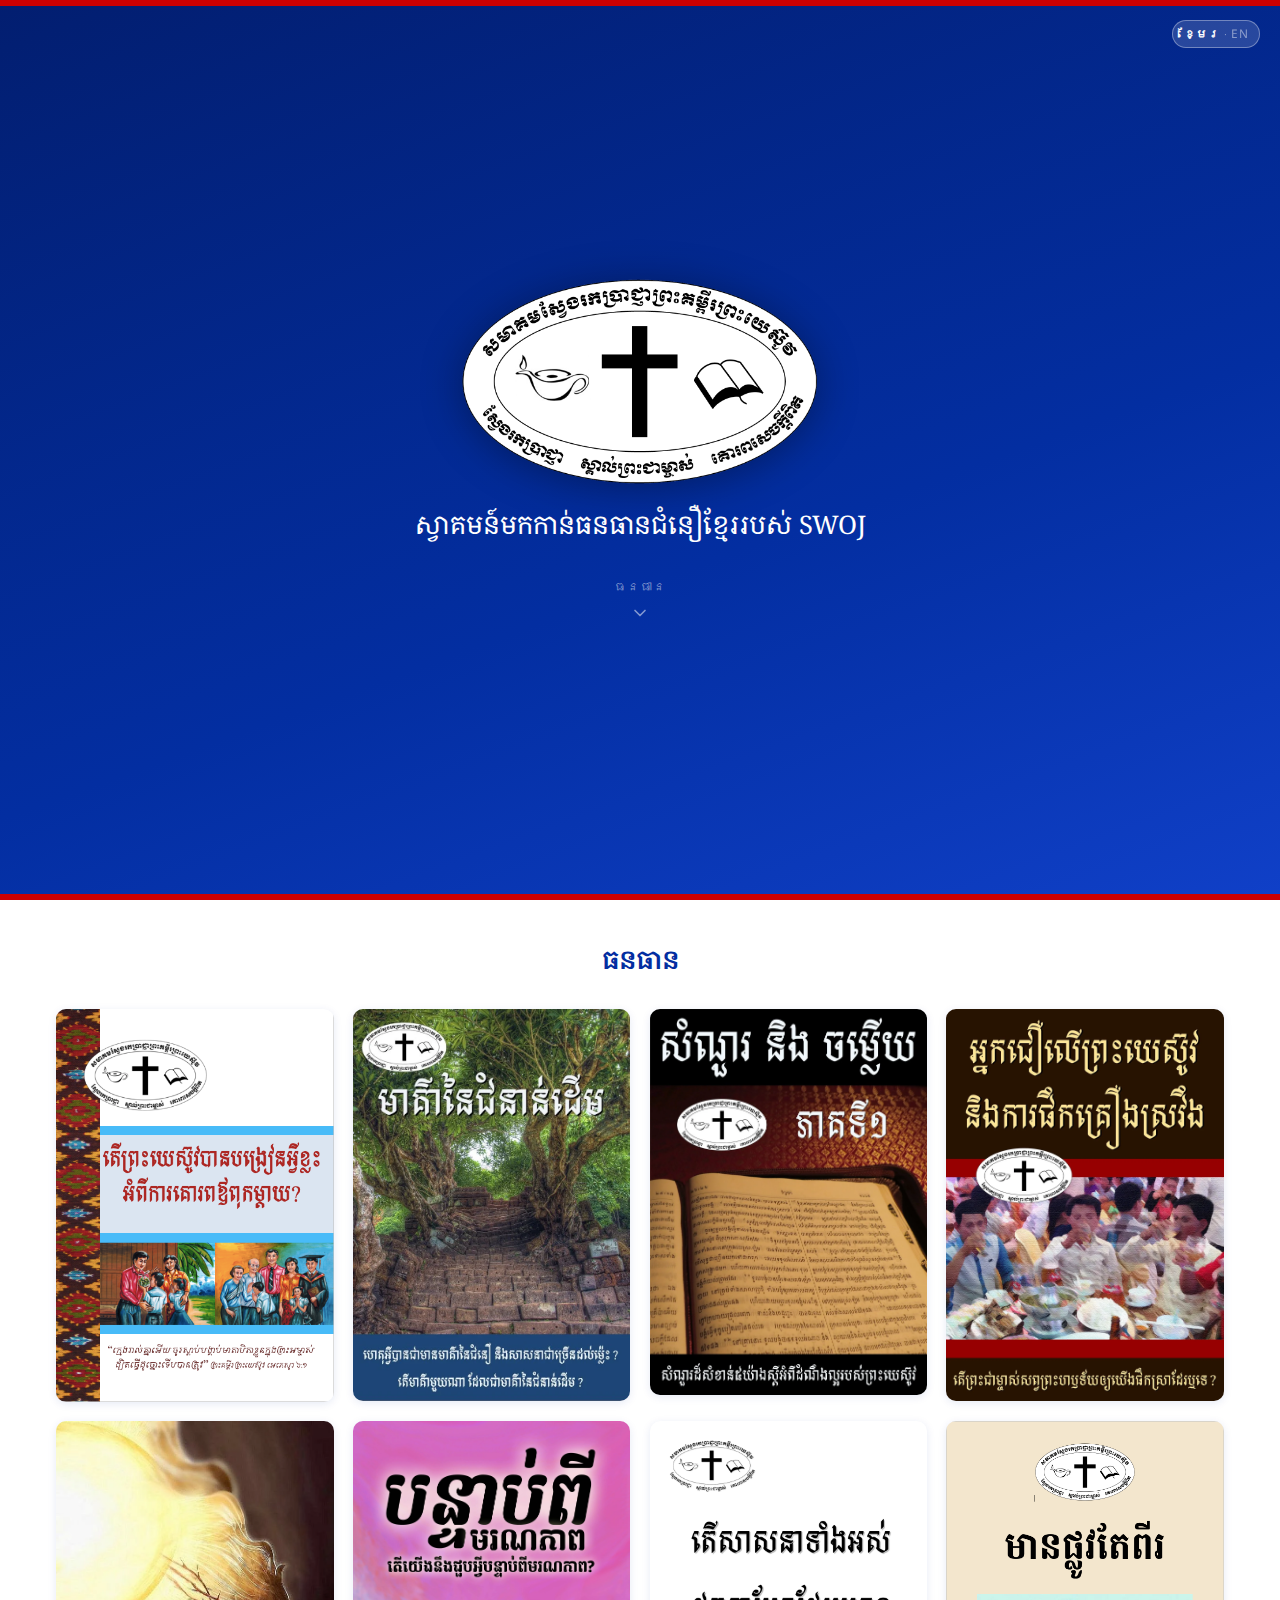
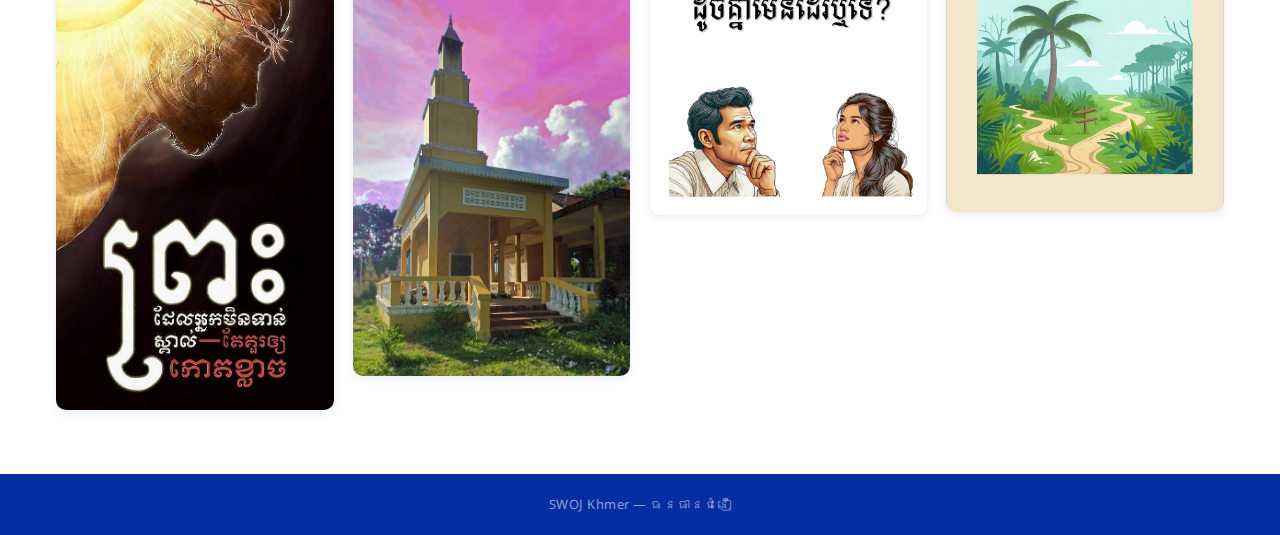
<file: index.html>
<!DOCTYPE html>
<html lang="km">
<head>
  <meta charset="UTF-8">
  <meta name="viewport" content="width=device-width, initial-scale=1.0">
  <meta name="description" content="ធនធានជំនឿខ្មែររបស់ SWOJ — Khmer  Resources">
  <title>ធនធានខ្មែរ | Khmer Resources</title>
  <link rel="icon" href="favicon.ico" type="image/x-icon">
  <link rel="stylesheet" href="styles.css">
</head>
<body>

  <!-- ── HERO ── -->
  <header class="hero">

    <button class="lang-toggle lang-toggle-hero" data-current="km" aria-label="Switch to English">
      <span class="lang-km-label">ខ្មែរ</span>
      <span class="lang-sep">·</span>
      <span class="lang-en-label">EN</span>
    </button>

    <div class="hero-content">
      <img
        src="resources/swoj_khmer_logo.png"
        alt="SWOJ Khmer Logo"
        class="logo"
      >
      <p class="greeting-km" data-km="ស្វាគមន៍មកកាន់ធនធានជំនឿខ្មែររបស់ SWOJ" data-en="Welcome to SWOJ Khmer Resources">ស្វាគមន៍មកកាន់ធនធានជំនឿខ្មែររបស់ SWOJ</p>
    </div>
    <div class="scroll-hint" aria-hidden="true">
      <span data-km="ធនធាន" data-en="Resources">ធនធាន</span>
      <svg viewBox="0 0 24 24"><polyline points="6 9 12 15 18 9"/></svg>
    </div>
  </header>

  <!-- ── RESOURCES GRID ── -->
  <main>
    <section class="resources-section">
      <div class="section-header">
        <h1 class="section-title" data-km="ធនធាន" data-en="Resources">ធនធាន</h1>
      </div>

      <div class="resources-grid">

        <!-- 1. Honoring Parents -->
        <a href="resource-1.html" class="resource-card" aria-label="តើព្រះយេស៊ូវបានបង្រៀនអ្វីខ្លះអំពីការគោរពឪពុកម្តាយ">
          <img
            src="resources/cover-honoring-parents.jpg"
            alt="តើព្រះយេស៊ូវបានបង្រៀនអ្វីខ្លះអំពីការគោរពឪពុកម្តាយ"
            loading="lazy"
          >
        </a>

        <!-- 2. Ancient Path -->
        <a href="resource-2.html" class="resource-card" aria-label="មាគ៌នៃជំនាន់ដើម">
          <img
            src="resources/cover-ancient-path.jpg"
            alt="មាគ៌នៃជំនាន់ដើម"
            loading="lazy"
          >
        </a>

        <!-- 3. QA Book #1 -->
        <a href="resource-3.html" class="resource-card" aria-label="សំណួរនិងចម្លើយ ភាគទី១">
          <img
            src="resources/cover-qa-book-1.jpg"
            alt="សំណួរនិងចម្លើយ ភាគទី១"
            loading="lazy"
          >
        </a>

        <!-- 4. Christian and Alcohol -->
        <a href="resource-4.html" class="resource-card" aria-label="អ្នកជឿលើព្រះយេស៊ូវ និងការផឹកគ្រឿងស្រវឹង">
          <img
            src="resources/cover-christian-alcohol.jpg"
            alt="អ្នកជឿលើព្រះយេស៊ូវ និងការផឹកគ្រឿងស្រវឹង"
            loading="lazy"
          >
        </a>

        <!-- 5. Fear God -->
        <a href="resource-5.html" class="resource-card" aria-label="ព្រះដែលអ្នកមិនទាន់ស្គាល់តែគួរឲ្យកោតខ្លាច">
          <img
            src="resources/cover-fear-god.jpg"
            alt="ព្រះដែលអ្នកមិនទាន់ស្គាល់តែគួរឲ្យកោតខ្លាច"
            loading="lazy"
          >
        </a>

        <!-- 6. After Death -->
        <a href="resource-6.html" class="resource-card" aria-label="បន្ទាប់ពីមរណភាព">
          <img
            src="resources/cover-after-death.jpg"
            alt="បន្ទាប់ពីមរណភាព"
            loading="lazy"
          >
        </a>

        <!-- 7. Are All Religions the Same -->
        <a href="resource-7.html" class="resource-card" aria-label="តើសាសនាទាំងអស់ដូចគ្នាមែនដែរឬទេ">
          <img
            src="resources/cover-all-religions.png"
            alt="តើសាសនាទាំងអស់ដូចគ្នាមែនដែរឬទេ"
            loading="lazy"
          >
        </a>

        <!-- 8. Only Two Paths -->
        <a href="resource-8.html" class="resource-card" aria-label="មានផ្លូវតែពីរ">
          <img
            src="resources/cover-only-two-paths.png"
            alt="មានផ្លូវតែពីរ"
            loading="lazy"
          >
        </a>

      </div>
    </section>
  </main>

  <footer class="site-footer">
    <p data-km="SWOJ Khmer — ធនធានជំនឿ" data-en="SWOJ Khmer —  Resources">SWOJ Khmer &mdash; ធនធានជំនឿ</p>
  </footer>

  <script src="lang.js"></script>
</body>
</html>
</file>
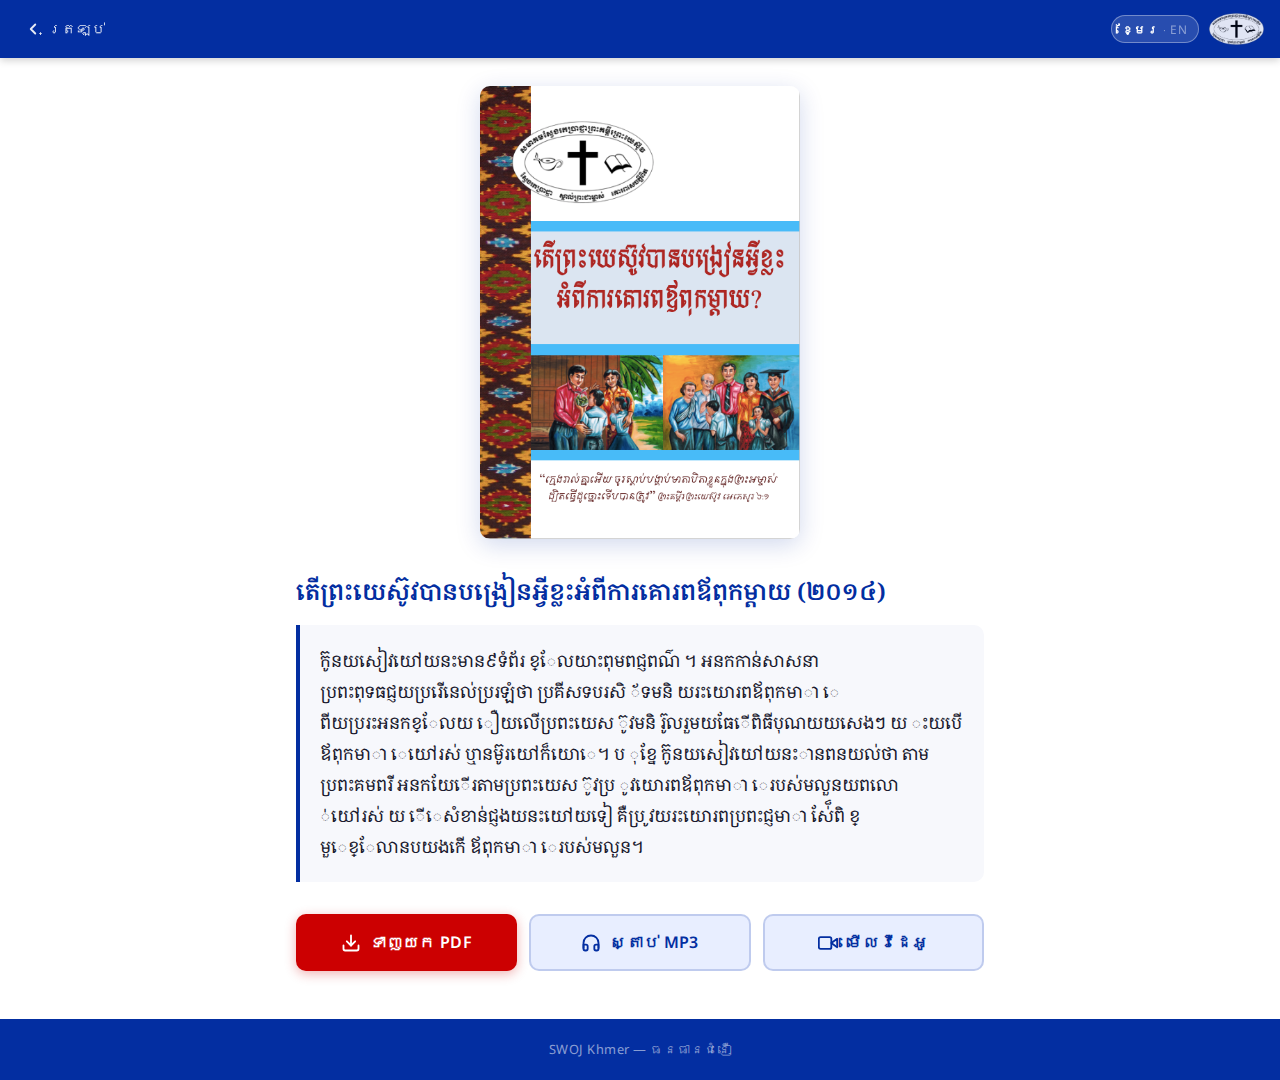
<file: resource-1.html>
<!DOCTYPE html>
<html lang="km">
<head>
  <meta charset="UTF-8">
  <meta name="viewport" content="width=device-width, initial-scale=1.0">
  <title>តើព្រះយេស៊ូវបានបង្រៀនអ្វីខ្លះអំពីការគោរពឪពុកម្តាយ</title>
  <link rel="icon" href="favicon.ico" type="image/x-icon">
  <link rel="stylesheet" href="styles.css">
</head>
<body>

  <header class="resource-page-header">
    <a href="index.html" class="back-btn" aria-label="Back to all resources">
      <svg viewBox="0 0 24 24"><polyline points="15 18 9 12 15 6"/></svg>
      <span data-km="ត្រឡប់" data-en="Back">ត្រឡប់</span>
    </a>
    <div class="header-right">
      <button class="lang-toggle" data-current="km" aria-label="Switch to English">
        <span class="lang-km-label">ខ្មែរ</span>
        <span class="lang-sep">·</span>
        <span class="lang-en-label">EN</span>
      </button>
      <img src="resources/swoj_khmer_logo.png" alt="SWOJ Khmer" class="header-logo-mini">
    </div>
  </header>

  <main class="resource-main">

    <div class="resource-cover-wrap">
      <img
        src="resources/cover-honoring-parents.jpg"
        alt="Cover: តើព្រះយេស៊ូវបានបង្រៀនអ្វីខ្លះអំពីការគោរពឪពុកម្តាយ"
        class="resource-cover"
      >
    </div>

    <h1 class="resource-title"
      data-km="តើព្រះយេស៊ូវបានបង្រៀនអ្វីខ្លះអំពីការគោរពឪពុកម្តាយ (២០១៤)"
      data-en="What Does Jesus Teach About Honoring Parents? (2014)">
      តើព្រះយេស៊ូវបានបង្រៀនអ្វីខ្លះអំពីការគោរពឪពុកម្តាយ (២០១៤)
    </h1>

    <div class="resource-description"
      data-km="ក៊ូនយសៀវយៅយនះមាន៩ទំព័រ ខ្ែលយាះពុមពជ្ញពណ៌ ។ អនកកាន់សាសនាប្រពះពុទធជ្ញយប្ររើនេល់ប្ររឡំថា ប្រគីសទបរសិ ័ទមនិ យរះយោរពឪពុកមាា េ ពីយប្ររះអនកខ្ែលយ ឿយលើប្រពះយេស ៊ូវមនិ រ៊ូលរួមយធែើពិធីបុណយយសេងៗ យ ះយបើឪពុកមាា េយៅរស់ ឬានម៊ូរយៅក៏យោេ។ ប ុខ្នែ ក៊ូនយសៀវយៅយនះានពនយល់ថា តាមប្រពះគមពរី អនកយែើរតាមប្រពះយេស ៊ូវប្រ ូវយោរពឪពុកមាា េរបស់មលួនយពលោ ់យៅរស់ យ ើេសំខាន់ជ្ញងយនះយៅយទៀ គឺប្រ ូវយរះយោរពប្រពះជ្ញមាា ស់ែ៏ពិ ខ្ មួេខ្ែលានបយងកើ ឪពុកមាា េរបស់មលួន។"
      data-en="A 9-page fully-colored Gospel tract addressing a common objection by Folk Buddhists — that Christians do not honor their parents because they do not participate in traditional ceremonies. This booklet explains from the Bible that those who follow Jesus must honor their parents while they are still alive, and most importantly, must also honor the one true God who created their parents.">
      ក៊ូនយសៀវយៅយនះមាន៩ទំព័រ ខ្ែលយាះពុមពជ្ញពណ៌ ។ អនកកាន់សាសនាប្រពះពុទធជ្ញយប្ររើនេល់ប្ររឡំថា ប្រគីសទបរសិ ័ទមនិ យរះយោរពឪពុកមាា េ ពីយប្ររះអនកខ្ែលយ ឿយលើប្រពះយេស ៊ូវមនិ រ៊ូលរួមយធែើពិធីបុណយយសេងៗ យ ះយបើឪពុកមាា េយៅរស់ ឬានម៊ូរយៅក៏យោេ។
      ប ុខ្នែ ក៊ូនយសៀវយៅយនះានពនយល់ថា តាមប្រពះគមពរី អនកយែើរតាមប្រពះយេស ៊ូវប្រ ូវយោរពឪពុកមាា េរបស់មលួនយពលោ ់យៅរស់ យ ើេសំខាន់ជ្ញងយនះយៅយទៀ គឺប្រ ូវយរះយោរពប្រពះជ្ញមាា ស់ែ៏ពិ ខ្ មួេខ្ែលានបយងកើ ឪពុកមាា េរបស់មលួន។
    </div>

    <div class="resource-actions">
      <a
        href="resources/Honoring+Parents+(Khmer).pdf"
        download
        class="btn btn-primary"
        aria-label="Download PDF"
      >
        <svg viewBox="0 0 24 24"><path d="M21 15v4a2 2 0 01-2 2H5a2 2 0 01-2-2v-4"/><polyline points="7 10 12 15 17 10"/><line x1="12" y1="15" x2="12" y2="3"/></svg>
        <span data-km="ទាញយក PDF" data-en="Download PDF">ទាញយក PDF</span>
      </a>

      <a
        href="https://onedrive.live.com/?cid=5B6BF0C3C434FF96&id=5B6BF0C3C434FF96%2148404&o=OneUp&parId=5B6BF0C3C434FF96%2148369"
        target="_blank"
        rel="noopener noreferrer"
        class="btn btn-secondary"
        aria-label="Listen audio"
      >
        <svg viewBox="0 0 24 24"><path d="M3 18v-6a9 9 0 0118 0v6"/><path d="M21 19a2 2 0 01-2 2h-1a2 2 0 01-2-2v-3a2 2 0 012-2h3zM3 19a2 2 0 002 2h1a2 2 0 002-2v-3a2 2 0 00-2-2H3z"/></svg>
        <span data-km="ស្តាប់ MP3" data-en="Listen MP3">ស្តាប់ MP3</span>
      </a>

      <a
        href="https://www.youtube.com/watch?v=LC1FXIBhmuY&list=PLJD29Lr1xZZxXZvs9XefRoidIC3Wtxm8Q&index=3&t=1s"
        target="_blank"
        rel="noopener noreferrer"
        class="btn btn-secondary"
        aria-label="Watch video"
      >
        <svg viewBox="0 0 24 24"><polygon points="23 7 16 12 23 17 23 7"/><rect x="1" y="5" width="15" height="14" rx="2" ry="2"/></svg>
        <span data-km="មើលវីដេអូ" data-en="Watch Video">មើលវីដេអូ</span>
      </a>
    </div>

  </main>

  <footer class="site-footer">
    <p data-km="SWOJ Khmer — ធនធានជំនឿ" data-en="SWOJ Khmer —  Resources">SWOJ Khmer &mdash; ធនធានជំនឿ</p>
  </footer>

  <script src="lang.js"></script>
</body>
</html>
</file>
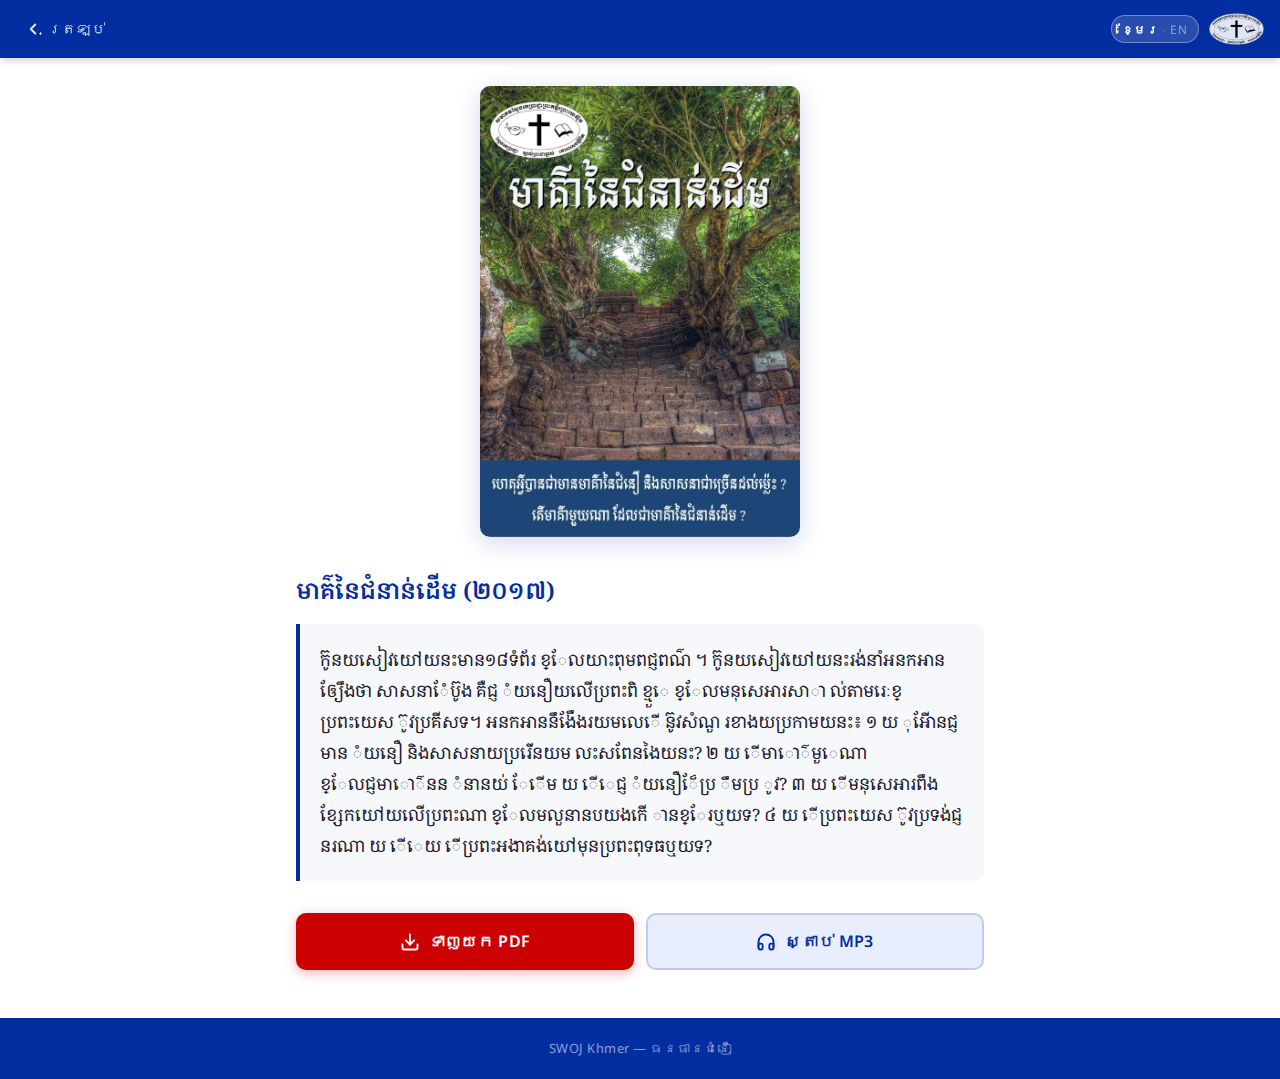
<file: resource-2.html>
<!DOCTYPE html>
<html lang="km">
<head>
  <meta charset="UTF-8">
  <meta name="viewport" content="width=device-width, initial-scale=1.0">
  <title>មាគ៌នៃជំនាន់ដើម</title>
  <link rel="icon" href="favicon.ico" type="image/x-icon">
  <link rel="stylesheet" href="styles.css">
</head>
<body>

  <header class="resource-page-header">
    <a href="index.html" class="back-btn" aria-label="Back to all resources">
      <svg viewBox="0 0 24 24"><polyline points="15 18 9 12 15 6"/></svg>
      <span data-km="ត្រឡប់" data-en="Back">ត្រឡប់</span>
    </a>
    <div class="header-right">
      <button class="lang-toggle" data-current="km" aria-label="Switch to English">
        <span class="lang-km-label">ខ្មែរ</span>
        <span class="lang-sep">·</span>
        <span class="lang-en-label">EN</span>
      </button>
      <img src="resources/swoj_khmer_logo.png" alt="SWOJ Khmer" class="header-logo-mini">
    </div>
  </header>

  <main class="resource-main">

    <div class="resource-cover-wrap">
      <img
        src="resources/cover-ancient-path.jpg"
        alt="Cover: មាគ៌នៃជំនាន់ដើម"
        class="resource-cover"
      >
    </div>

    <h1 class="resource-title"
      data-km="មាគ៌នៃជំនាន់ដើម (២០១៧)"
      data-en="The Ancient Path (2017)">
      មាគ៌នៃជំនាន់ដើម (២០១៧)
    </h1>

    <div class="resource-description"
      data-km="ក៊ូនយសៀវយៅយនះមាន១៨ទំព័រ ខ្ែលយាះពុមពជ្ញពណ៌ ។ ក៊ូនយសៀវយៅយនះរង់នាំអនកអានឲ្យែឹងថា សាសនាែំប៊ូង គឺជ្ញ ំយនឿយលើប្រពះពិ ខ្មួេ ខ្ែលមនុសេអារសាា ល់តាមរេៈខ្ ប្រពះយេស ៊ូវប្រគីសទ។ អនកអាននឹងែឹងរយមលេើ ន៊ូវសំណួ រខាងយប្រកាមយនះ៖ ១ យ ុអែីានជ្ញមាន ំយនឿ និងសាសនាយប្ររើនយម លះសពែនងៃយនះ? ២ យ ើមាោ៌មួេណា ខ្ែលជ្ញមាោ៌នន ំនានយ់ ែើម យ ើេជ្ញ ំយនឿែ៏ប្រ ឹមប្រ ូវ? ៣ យ ើមនុសេអារពឹងខ្សែកយៅយលើប្រពះណា ខ្ែលមលួនានបយងកើ ានខ្ែរឬយទ? ៤ យ ើប្រពះយេស ៊ូវប្រទង់ជ្ញនរណា យ ើេយ ើប្រពះអងាគង់យៅមុនប្រពះពុទធឬយទ?"
      data-en="An 18-page fully-colored Gospel tract pointing back to the first and only true religion — belief in the one true God known only through Jesus Christ. Explore answers to these questions: 1) Why are there so many beliefs and religions in the world today? 2) Which path is the ancient path — the true original religion? 3) Which God can people truly depend on, who has actually created them? 4) Who is Jesus Christ, and did He exist before the Buddha?">
      ក៊ូនយសៀវយៅយនះមាន១៨ទំព័រ ខ្ែលយាះពុមពជ្ញពណ៌ ។ ក៊ូនយសៀវយៅយនះរង់នាំអនកអានឲ្យែឹងថា សាសនាែំប៊ូង គឺជ្ញ ំយនឿយលើប្រពះពិ ខ្មួេ ខ្ែលមនុសេអារសាា ល់តាមរេៈខ្ ប្រពះយេស ៊ូវប្រគីសទ។ អនកអាននឹងែឹងរយមលេើ ន៊ូវសំណួ រខាងយប្រកាមយនះ៖
      ១ យ ុអែីានជ្ញមាន ំយនឿ និងសាសនាយប្ររើនយម លះសពែនងៃយនះ?
      ២ យ ើមាោ៌មួេណា ខ្ែលជ្ញមាោ៌នន ំនានយ់ ែើម យ ើេជ្ញ ំយនឿែ៏ប្រ ឹមប្រ ូវ?
      ៣ យ ើមនុសេអារពឹងខ្សែកយៅយលើប្រពះណា ខ្ែលមលួនានបយងកើ ានខ្ែរឬយទ?
      ៤ យ ើប្រពះយេស ៊ូវប្រទង់ជ្ញនរណា យ ើេយ ើប្រពះអងាគង់យៅមុនប្រពះពុទធឬយទ?
    </div>

    <div class="resource-actions">
      <a
        href="resources/Ancient+Path+March+2017+(Khmer).pdf"
        download
        class="btn btn-primary"
        aria-label="Download PDF"
      >
        <svg viewBox="0 0 24 24"><path d="M21 15v4a2 2 0 01-2 2H5a2 2 0 01-2-2v-4"/><polyline points="7 10 12 15 17 10"/><line x1="12" y1="15" x2="12" y2="3"/></svg>
        <span data-km="ទាញយក PDF" data-en="Download PDF">ទាញយក PDF</span>
      </a>

      <a
        href="https://onedrive.live.com/?cid=5B6BF0C3C434FF96&id=5B6BF0C3C434FF96%2148397&o=OneUp&parId=5B6BF0C3C434FF96%2148368"
        target="_blank"
        rel="noopener noreferrer"
        class="btn btn-secondary"
        aria-label="Listen audio"
      >
        <svg viewBox="0 0 24 24"><path d="M3 18v-6a9 9 0 0118 0v6"/><path d="M21 19a2 2 0 01-2 2h-1a2 2 0 01-2-2v-3a2 2 0 012-2h3zM3 19a2 2 0 002 2h1a2 2 0 002-2v-3a2 2 0 00-2-2H3z"/></svg>
        <span data-km="ស្តាប់ MP3" data-en="Listen MP3">ស្តាប់ MP3</span>
      </a>
    </div>

  </main>

  <footer class="site-footer">
    <p data-km="SWOJ Khmer — ធនធានជំនឿ" data-en="SWOJ Khmer —  Resources">SWOJ Khmer &mdash; ធនធានជំនឿ</p>
  </footer>

  <script src="lang.js"></script>
</body>
</html>
</file>
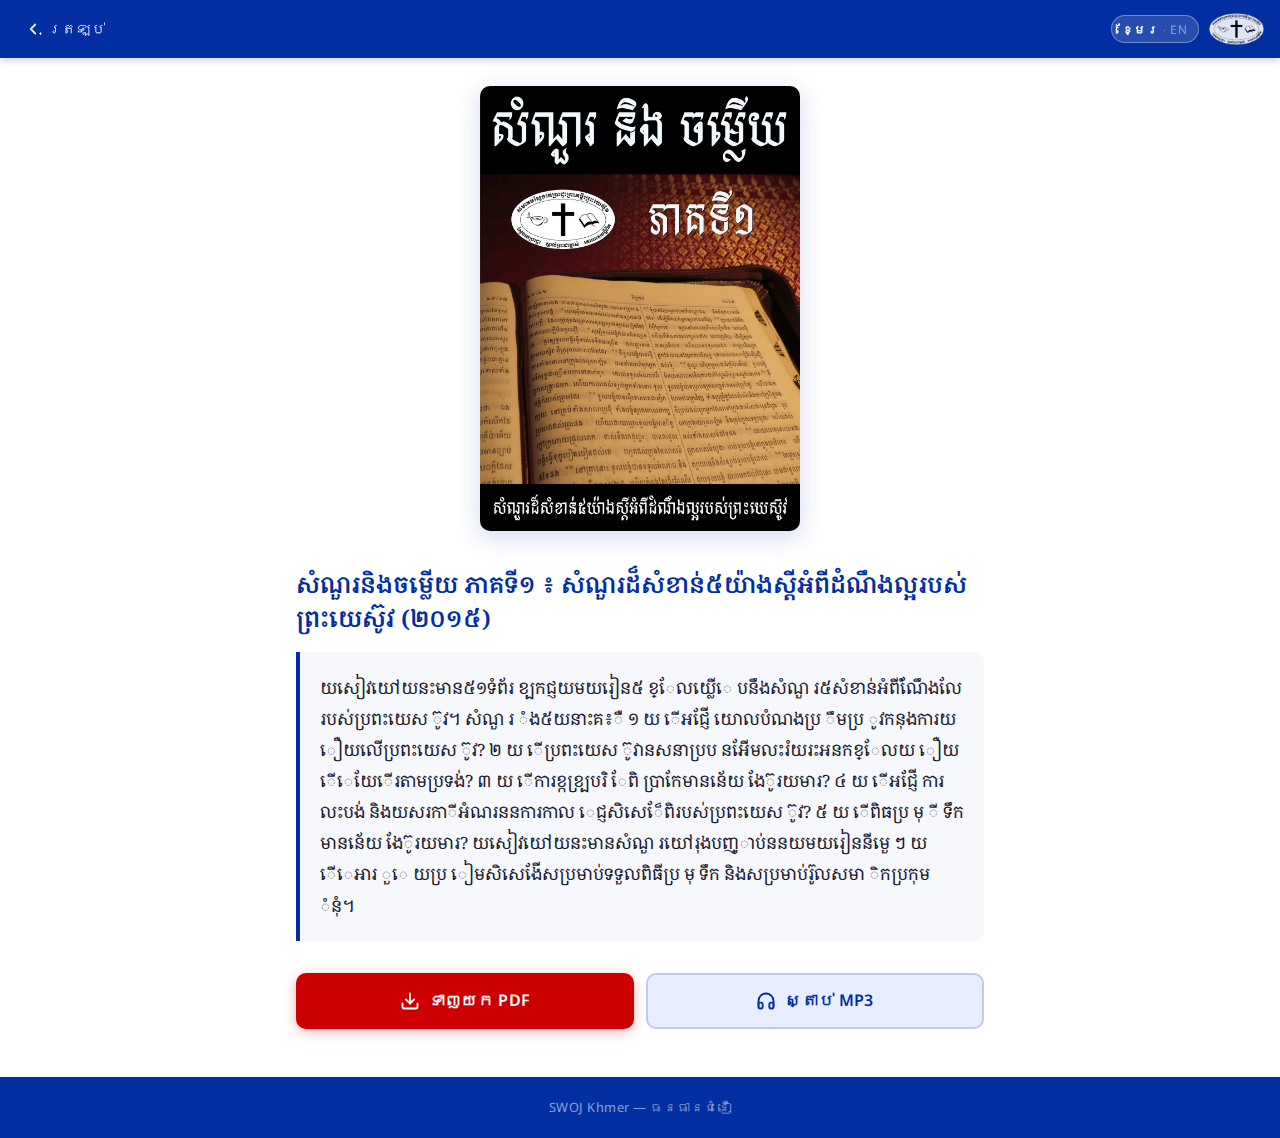
<file: resource-3.html>
<!DOCTYPE html>
<html lang="km">
<head>
  <meta charset="UTF-8">
  <meta name="viewport" content="width=device-width, initial-scale=1.0">
  <title>សំណួរនិងចម្លើយ ភាគទី១</title>
  <link rel="icon" href="favicon.ico" type="image/x-icon">
  <link rel="stylesheet" href="styles.css">
</head>
<body>

  <header class="resource-page-header">
    <a href="index.html" class="back-btn" aria-label="Back to all resources">
      <svg viewBox="0 0 24 24"><polyline points="15 18 9 12 15 6"/></svg>
      <span data-km="ត្រឡប់" data-en="Back">ត្រឡប់</span>
    </a>
    <div class="header-right">
      <button class="lang-toggle" data-current="km" aria-label="Switch to English">
        <span class="lang-km-label">ខ្មែរ</span>
        <span class="lang-sep">·</span>
        <span class="lang-en-label">EN</span>
      </button>
      <img src="resources/swoj_khmer_logo.png" alt="SWOJ Khmer" class="header-logo-mini">
    </div>
  </header>

  <main class="resource-main">

    <div class="resource-cover-wrap">
      <img
        src="resources/cover-qa-book-1.jpg"
        alt="Cover: សំណួរនិងចម្លើយ ភាគទី១"
        class="resource-cover"
      >
    </div>

    <h1 class="resource-title"
      data-km="សំណួរនិងចម្លើយ ភាគទី១ ៖ សំណួរដ៏សំខាន់៥យ៉ាងស្តីអំពីដំណឹងល្អរបស់ព្រះយេស៊ូវ (២០១៥)"
      data-en="Q&amp;A Book #1: Five Important Questions about the Gospel of Jesus (2015)">
      សំណួរនិងចម្លើយ ភាគទី១ ៖ សំណួរដ៏សំខាន់៥យ៉ាងស្តីអំពីដំណឹងល្អរបស់ព្រះយេស៊ូវ (២០១៥)
    </h1>

    <div class="resource-description"
      data-km="យសៀវយៅយនះមាន៥១ទំព័រ ខ្បកជ្ញយមយរៀន៥ ខ្ែលយ្លើេ បនឹងសំណួ រ៥សំខាន់អំពីែំណឹងលែរបស់ប្រពះយេស ៊ូវ។ សំណួ រ ំង៥យនាះគ៖ឺ ១ យ ើអជ្ញែី យោលបំណងប្រ ឹមប្រ ូវកនុងការយ ឿយលើប្រពះយេស ៊ូវ? ២ យ ើប្រពះយេស ៊ូវានសនាប្រប នអែីមលះរំយរះអនកខ្ែលយ ឿយ ើេយែើរតាមប្រទង់? ៣ យ ើការខ្កខ្ប្របរិ ែពិ ប្រាកែមានន័េយ ងែ៊ូរយមារ? ៤ យ ើអជ្ញែី ការលះបង់ និងយសរកាីអំណរននការកាល េជ្ញសិសេែ៏ពិរបស់ប្រពះយេស ៊ូវ? ៥ យ ើពិធប្រ មុ ី ទឹកមានន័េយ ងែ៊ូរយមារ? យសៀវយៅយនះមានសំណួ រយៅរុងបញ្ាប់ននយមយរៀននីមេួ ៗ យ ើេអារ ួេ យប្រ ៀមសិសេងែីសប្រមាប់ទទួលពិធីប្រ មុ ទឹក និងសប្រមាប់រ៊ូលសមា ិកប្រកុម ំនុំ។"
      data-en="A 51-page study book with five lessons addressing five important questions about the Gospel of Jesus: 1) What is the true purpose for believing in Jesus? 2) What has Jesus promised those who believe in and follow Him? 3) What does true repentance look like? 4) What are the costs and joys of being a true disciple of Jesus? 5) What does baptism mean? Each lesson includes review questions to prepare new believers for baptism and church membership.">
      យសៀវយៅយនះមាន៥១ទំព័រ ខ្បកជ្ញយមយរៀន៥ ខ្ែលយ្លើេ បនឹងសំណួ រ៥សំខាន់អំពីែំណឹងលែរបស់ប្រពះយេស ៊ូវ។ សំណួ រ ំង៥យនាះគ៖ឺ
      ១ យ ើអជ្ញែី យោលបំណងប្រ ឹមប្រ ូវកនុងការយ ឿយលើប្រពះយេស ៊ូវ?
      ២ យ ើប្រពះយេស ៊ូវានសនាប្រប នអែីមលះរំយរះអនកខ្ែលយ ឿយ ើេយែើរតាមប្រទង់?
      ៣ យ ើការខ្កខ្ប្របរិ ែពិ ប្រាកែមានន័េយ ងែ៊ូរយមារ?
      ៤ យ ើអជ្ញែី ការលះបង់ និងយសរកាីអំណរននការកាល េជ្ញសិសេែ៏ពិរបស់ប្រពះយេស ៊ូវ?
      ៥ យ ើពិធប្រ មុ ី ទឹកមានន័េយ ងែ៊ូរយមារ?
      យសៀវយៅយនះមានសំណួ រយៅរុងបញ្ាប់ននយមយរៀននីមេួ ៗ យ ើេអារ ួេ យប្រ ៀមសិសេងែីសប្រមាប់ទទួលពិធីប្រ មុ ទឹក និងសប្រមាប់រ៊ូលសមា ិកប្រកុម ំនុំ។
    </div>

    <div class="resource-actions">
      <a
        href="resources/QA+Book+%231+Five+Important+Questions+about+the+Gospel+of+Jesus+(Khmer)+2nd+Printing.pdf"
        download
        class="btn btn-primary"
        aria-label="Download PDF"
      >
        <svg viewBox="0 0 24 24"><path d="M21 15v4a2 2 0 01-2 2H5a2 2 0 01-2-2v-4"/><polyline points="7 10 12 15 17 10"/><line x1="12" y1="15" x2="12" y2="3"/></svg>
        <span data-km="ទាញយក PDF" data-en="Download PDF">ទាញយក PDF</span>
      </a>

      <a
        href="https://onedrive.live.com/?cid=5B6BF0C3C434FF96&id=5B6BF0C3C434FF96%2148421&o=OneUp&parId=5B6BF0C3C434FF96%2148372"
        target="_blank"
        rel="noopener noreferrer"
        class="btn btn-secondary"
        aria-label="Listen audio"
      >
        <svg viewBox="0 0 24 24"><path d="M3 18v-6a9 9 0 0118 0v6"/><path d="M21 19a2 2 0 01-2 2h-1a2 2 0 01-2-2v-3a2 2 0 012-2h3zM3 19a2 2 0 002 2h1a2 2 0 002-2v-3a2 2 0 00-2-2H3z"/></svg>
        <span data-km="ស្តាប់ MP3" data-en="Listen MP3">ស្តាប់ MP3</span>
      </a>
    </div>

  </main>

  <footer class="site-footer">
    <p data-km="SWOJ Khmer — ធនធានជំនឿ" data-en="SWOJ Khmer —  Resources">SWOJ Khmer &mdash; ធនធានជំនឿ</p>
  </footer>

  <script src="lang.js"></script>
</body>
</html>
</file>
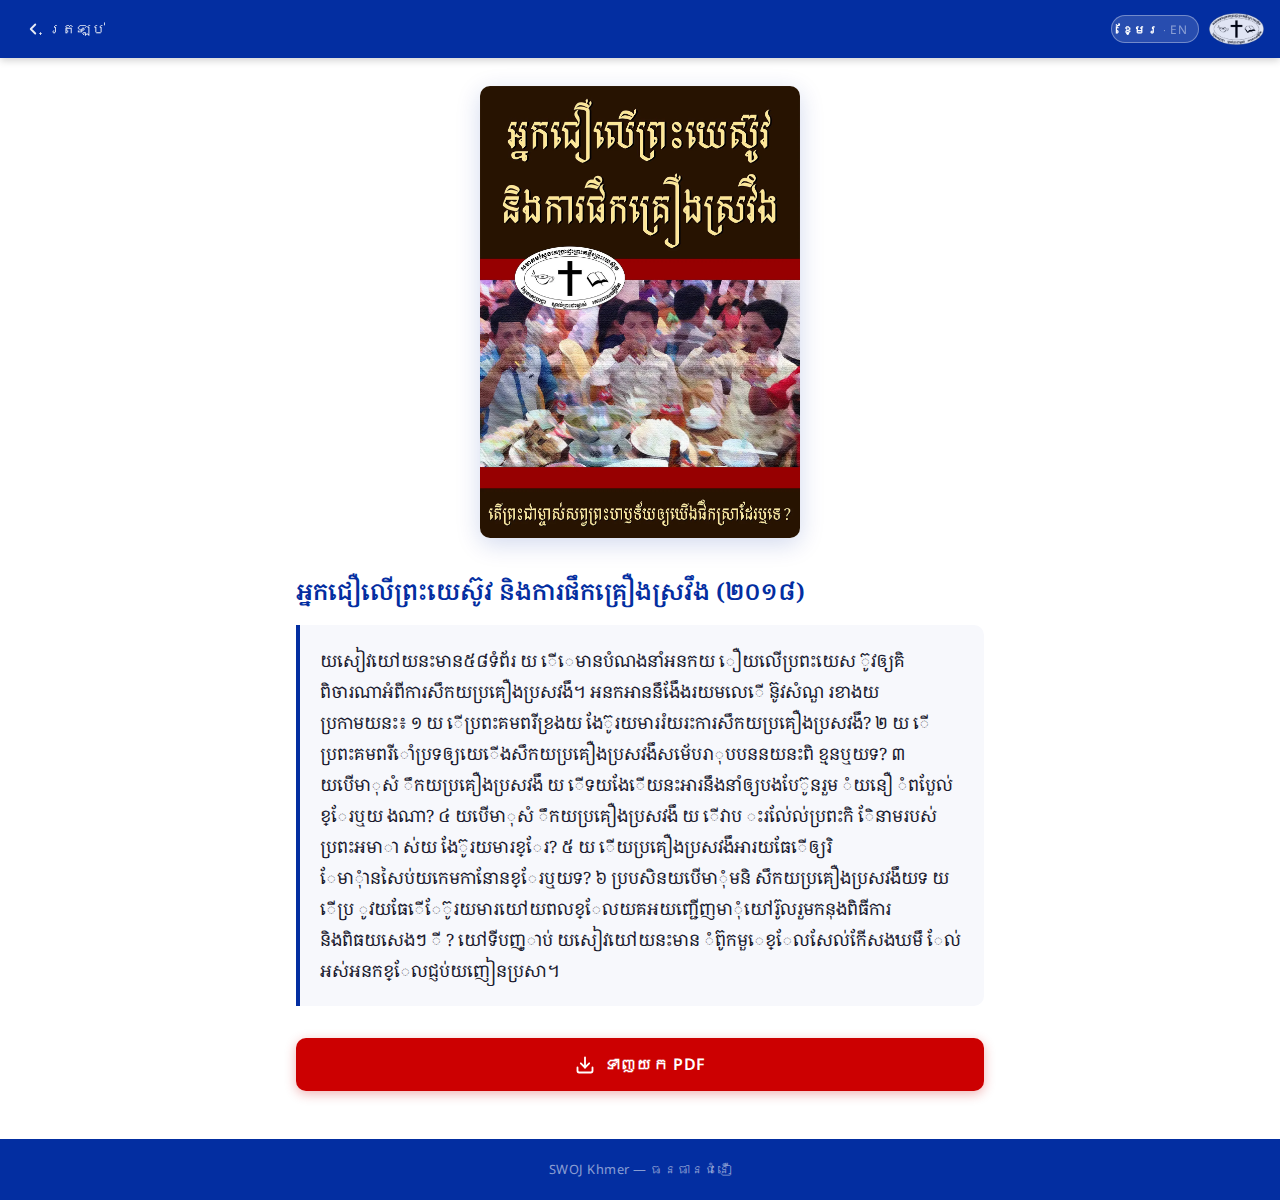
<file: resource-4.html>
<!DOCTYPE html>
<html lang="km">
<head>
  <meta charset="UTF-8">
  <meta name="viewport" content="width=device-width, initial-scale=1.0">
  <title>អ្នកជឿលើព្រះយេស៊ូវ និងការផឹកគ្រឿងស្រវឹង</title>
  <link rel="icon" href="favicon.ico" type="image/x-icon">
  <link rel="stylesheet" href="styles.css">
</head>
<body>

  <header class="resource-page-header">
    <a href="index.html" class="back-btn" aria-label="Back to all resources">
      <svg viewBox="0 0 24 24"><polyline points="15 18 9 12 15 6"/></svg>
      <span data-km="ត្រឡប់" data-en="Back">ត្រឡប់</span>
    </a>
    <div class="header-right">
      <button class="lang-toggle" data-current="km" aria-label="Switch to English">
        <span class="lang-km-label">ខ្មែរ</span>
        <span class="lang-sep">·</span>
        <span class="lang-en-label">EN</span>
      </button>
      <img src="resources/swoj_khmer_logo.png" alt="SWOJ Khmer" class="header-logo-mini">
    </div>
  </header>

  <main class="resource-main">

    <div class="resource-cover-wrap">
      <img
        src="resources/cover-christian-alcohol.jpg"
        alt="Cover: អ្នកជឿលើព្រះយេស៊ូវ និងការផឹកគ្រឿងស្រវឹង"
        class="resource-cover"
      >
    </div>

    <h1 class="resource-title"
      data-km="អ្នកជឿលើព្រះយេស៊ូវ និងការផឹកគ្រឿងស្រវឹង (២០១៨)"
      data-en="The Christian and Alcohol (2018)">
      អ្នកជឿលើព្រះយេស៊ូវ និងការផឹកគ្រឿងស្រវឹង (២០១៨)
    </h1>

    <div class="resource-description"
      data-km="យសៀវយៅយនះមាន៥៨ទំព័រ យ ើេមានបំណងនាំអនកយ ឿយលើប្រពះយេស ៊ូវឲ្យគិ ពិចារណាអំពីការសឹកយប្រគឿងប្រសវងឹ។ អនកអាននឹងែឹងរយមលេើ ន៊ូវសំណួ រខាងយប្រកាមយនះ៖ ១ យ ើប្រពះគមពរីខ្រងយ ងែ៊ូរយមាររំយរះការសឹកយប្រគឿងប្រសវងឹ? ២ យ ើប្រពះគមពរីោំប្រទឲ្យយេើងសឹកយប្រគឿងប្រសវងឹសម័េបរាុបបននយនះពិ ខ្មនឬយទ? ៣ យបើមាុសំ ឹកយប្រគឿងប្រសវងឹ យ ើទយងែើយនះអារនឹងនាំឲ្យបងបែ៊ូនរួម ំយនឿ ំពបែួល់ ខ្ែរឬយ ងណា? ៤ យបើមាុសំ ឹកយប្រគឿងប្រសវងឹ យ ើវាប ះរល់ែល់ប្រពះកិ ែិនាមរបស់ប្រពះអមាា ស់យ ងែ៊ូរយមារខ្ែរ? ៥ យ ើយប្រគឿងប្រសវងឹអារយធែើឲ្យរិ ែមាុំានសៃប់យកេមកានែានខ្ែរឬយទ? ៦ ប្របសិនយបើមាុំមនិ សឹកយប្រគឿងប្រសវងឹយទ យ ើប្រ ូវយធែើែ៊ូរយមារយៅយពលខ្ែលយគអយញ្ជើញមាុំយៅរ៊ូលរួមកនុងពិធីការ និងពិធយសេងៗ ី ? យៅទីបញ្ាប់ យសៀវយៅយនះមាន ំព៊ូកមួេខ្ែលសែល់កែីសងឃមឹ ែល់អស់អនកខ្ែលជ្ញប់យញៀនប្រសា។"
      data-en="A 58-page book helping believers in Jesus carefully consider the issue of drinking alcohol. It addresses: 1) What does the Bible say about drinking? 2) Does the Bible permit moderate drinking today? 3) If someone drinks, how might it affect fellow believers? 4) How does drinking reflect on the honor of God's name? 5) Can alcohol lead to addiction? 6) How should a non-drinker respond when invited to ceremonies? The final chapter offers hope for those struggling with alcohol addiction.">
      យសៀវយៅយនះមាន៥៨ទំព័រ យ ើេមានបំណងនាំអនកយ ឿយលើប្រពះយេស ៊ូវឲ្យគិ ពិចារណាអំពីការសឹកយប្រគឿងប្រសវងឹ។ អនកអាននឹងែឹងរយមលេើ ន៊ូវសំណួ រខាងយប្រកាមយនះ៖
      ១ យ ើប្រពះគមពរីខ្រងយ ងែ៊ូរយមាររំយរះការសឹកយប្រគឿងប្រសវងឹ?
      ២ យ ើប្រពះគមពរីោំប្រទឲ្យយេើងសឹកយប្រគឿងប្រសវងឹសម័េបរាុបបននយនះពិ ខ្មនឬយទ?
      ៣ យបើមាុសំ ឹកយប្រគឿងប្រសវងឹ យ ើទយងែើយនះអារនឹងនាំឲ្យបងបែ៊ូនរួម ំយនឿ ំពបែួល់ ខ្ែរឬយ ងណា?
      ៤ យបើមាុសំ ឹកយប្រគឿងប្រសវងឹ យ ើវាប ះរល់ែល់ប្រពះកិ ែិនាមរបស់ប្រពះអមាា ស់យ ងែ៊ូរយមារខ្ែរ?
      ៥ យ ើយប្រគឿងប្រសវងឹអារយធែើឲ្យរិ ែមាុំានសៃប់យកេមកានែានខ្ែរឬយទ?
      ៦ ប្របសិនយបើមាុំមនិ សឹកយប្រគឿងប្រសវងឹយទ យ ើប្រ ូវយធែើែ៊ូរយមារយៅយពលខ្ែលយគអយញ្ជើញមាុំយៅរ៊ូលរួមកនុងពិធីការ និងពិធយសេងៗ ី យទៀ ?
      យៅទីបញ្ាប់ យសៀវយៅយនះមាន ំព៊ូកមួេខ្ែលសែល់កែីសងឃមឹ ែល់អស់អនកខ្ែលជ្ញប់យញៀនប្រសា។
    </div>

    <div class="resource-actions">
      <a
        href="resources/The+Christian+and+Alcohol--Oct+2018+(Khmer).pdf"
        download
        class="btn btn-primary"
        aria-label="Download PDF"
      >
        <svg viewBox="0 0 24 24"><path d="M21 15v4a2 2 0 01-2 2H5a2 2 0 01-2-2v-4"/><polyline points="7 10 12 15 17 10"/><line x1="12" y1="15" x2="12" y2="3"/></svg>
        <span data-km="ទាញយក PDF" data-en="Download PDF">ទាញយក PDF</span>
      </a>
    </div>

  </main>

  <footer class="site-footer">
    <p data-km="SWOJ Khmer — ធនធានជំនឿ" data-en="SWOJ Khmer —  Resources">SWOJ Khmer &mdash; ធនធានជំនឿ</p>
  </footer>

  <script src="lang.js"></script>
</body>
</html>
</file>
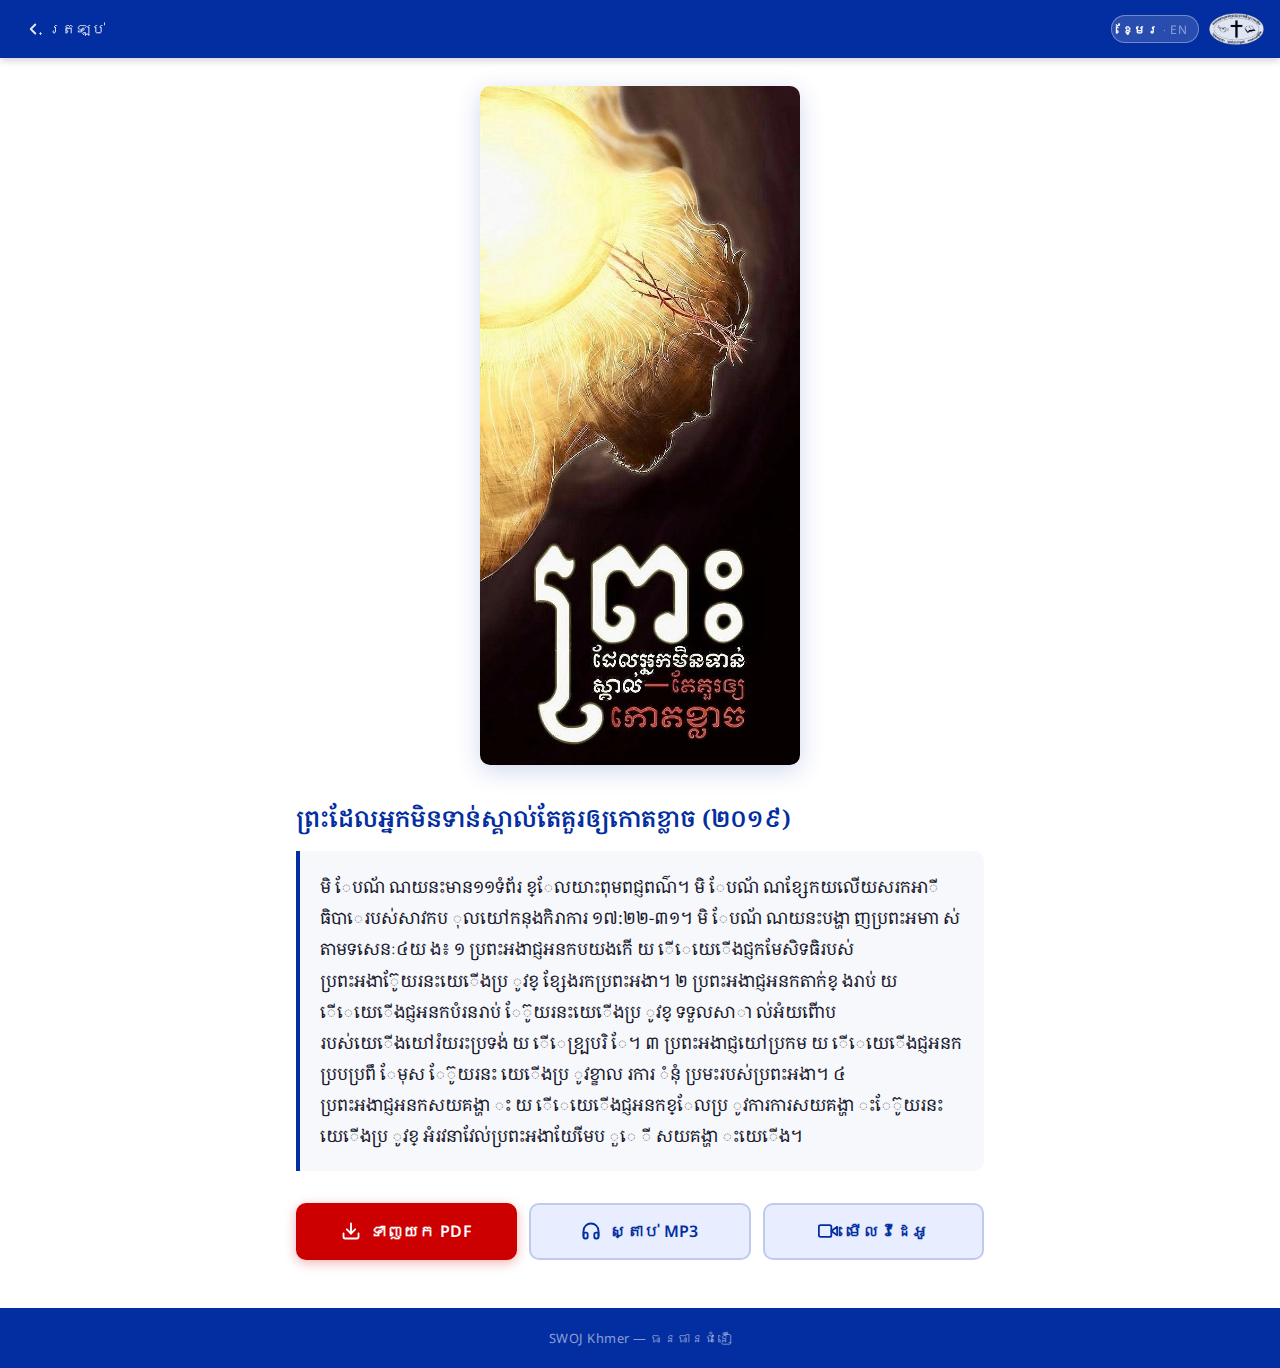
<file: resource-5.html>
<!DOCTYPE html>
<html lang="km">
<head>
  <meta charset="UTF-8">
  <meta name="viewport" content="width=device-width, initial-scale=1.0">
  <title>ព្រះដែលអ្នកមិនទាន់ស្គាល់តែគួរឲ្យកោតខ្លាច</title>
  <link rel="icon" href="favicon.ico" type="image/x-icon">
  <link rel="stylesheet" href="styles.css">
</head>
<body>

  <header class="resource-page-header">
    <a href="index.html" class="back-btn" aria-label="Back to all resources">
      <svg viewBox="0 0 24 24"><polyline points="15 18 9 12 15 6"/></svg>
      <span data-km="ត្រឡប់" data-en="Back">ត្រឡប់</span>
    </a>
    <div class="header-right">
      <button class="lang-toggle" data-current="km" aria-label="Switch to English">
        <span class="lang-km-label">ខ្មែរ</span>
        <span class="lang-sep">·</span>
        <span class="lang-en-label">EN</span>
      </button>
      <img src="resources/swoj_khmer_logo.png" alt="SWOJ Khmer" class="header-logo-mini">
    </div>
  </header>

  <main class="resource-main">

    <div class="resource-cover-wrap">
      <img
        src="resources/cover-fear-god.jpg"
        alt="Cover: ព្រះដែលអ្នកមិនទាន់ស្គាល់តែគួរឲ្យកោតខ្លាច"
        class="resource-cover"
      >
    </div>

    <h1 class="resource-title"
      data-km="ព្រះដែលអ្នកមិនទាន់ស្គាល់តែគួរឲ្យកោតខ្លាច (២០១៩)"
      data-en="The God You Don't Know Yet, But Should Fear (2019)">
      ព្រះដែលអ្នកមិនទាន់ស្គាល់តែគួរឲ្យកោតខ្លាច (២០១៩)
    </h1>

    <div class="resource-description"
      data-km="មិ ែបណ័ ណយនះមាន១១ទំព័រ ខ្ែលយាះពុមពជ្ញពណ៌។ មិ ែបណ័ ណខ្សែកយលើយសរកអាី ធិបាេរបស់សាវកប ុលយៅកនុងកិរាការ ១៧:២២-៣១។ មិ ែបណ័ ណយនះបង្ហា ញប្រពះអមាា ស់តាមទសេនៈ៤យ ង៖ ១ ប្រពះអងាជ្ញអនកបយងកើ យ ើេយេើងជ្ញកមែសិទធិរបស់ប្រពះអងាែ៊ូយរនះយេើងប្រ ូវខ្ ខ្សែងរកប្រពះអងា។ ២ ប្រពះអងាជ្ញអនកតាក់ខ្ ងរាប់ យ ើេយេើងជ្ញអនកបំរនរាប់ ែ៊ូយរនះយេើងប្រ ូវខ្ ទទួលសាា ល់អំយពើាបរបស់យេើងយៅរំយរះប្រទង់ យ ើេខ្ប្របរិ ែ។ ៣ ប្រពះអងាជ្ញយៅប្រកម យ ើេយេើងជ្ញអនកប្របប្រពឹ ែមុស ែ៊ូយរនះ យេើងប្រ ូវខ្ខាល រការ ំនុំ ប្រមះរបស់ប្រពះអងា។ ៤ ប្រពះអងាជ្ញអនកសយគង្ហា ះ យ ើេយេើងជ្ញអនកខ្ែលប្រ ូវការការសយគង្ហា ះែ៊ូយរនះ យេើងប្រ ូវខ្ អំរវនាវែល់ប្រពះអងាយែើមប ួេ ី សយគង្ហា ះយេើង។"
      data-en="An 11-page trifold fully-colored Gospel tract based on Paul's sermon about the unknown God (Acts 17:22-31). The tract presents God from four perspectives: 1) God is the Creator and we are His property — therefore we must seek Him. 2) God is the moral Judge and we are moral beings — therefore we must confess our sins and repent. 3) God is coming in judgment and we have offended Him — therefore we must fear His name. 4) God is the Savior and we need saving — therefore we must call upon Him.">
      មិ ែបណ័ ណយនះមាន១១ទំព័រ ខ្ែលយាះពុមពជ្ញពណ៌។ មិ ែបណ័ ណខ្សែកយលើយសរកអាី ធិបាេរបស់សាវកប ុលយៅកនុងកិរាការ ១៧:២២-៣១។
      មិ ែបណ័ ណយនះបង្ហា ញប្រពះអមាា ស់តាមទសេនៈ៤យ ង៖
      ១ ប្រពះអងាជ្ញអនកបយងកើ យ ើេយេើងជ្ញកមែសិទធិរបស់ប្រពះអងាែ៊ូយរនះយេើងប្រ ូវខ្ ខ្សែងរកប្រពះអងា។
      ២ ប្រពះអងាជ្ញអនកតាក់ខ្ ងរាប់ យ ើេយេើងជ្ញអនកបំរនរាប់ ែ៊ូយរនះយេើងប្រ ូវខ្ ទទួលសាា ល់អំយពើាបរបស់យេើងយៅរំយរះប្រទង់ យ ើេខ្ប្របរិ ែ។
      ៣ ប្រពះអងាជ្ញយៅប្រកម យ ើេយេើងជ្ញអនកប្របប្រពឹ ែមុស ែ៊ូយរនះ យេើងប្រ ូវខ្ខាល រការ ំនុំ ប្រមះរបស់ប្រពះអងា។
      ៤ ប្រពះអងាជ្ញអនកសយគង្ហា ះ យ ើេយេើងជ្ញអនកខ្ែលប្រ ូវការការសយគង្ហា ះែ៊ូយរនះ យេើងប្រ ូវខ្ អំរវនាវែល់ប្រពះអងាយែើមប ួេ ី សយគង្ហា ះយេើង។
    </div>

    <div class="resource-actions">
      <a
        href="resources/Fear+God+Tract_Single+Pages.pdf"
        download
        class="btn btn-primary"
        aria-label="Download PDF"
      >
        <svg viewBox="0 0 24 24"><path d="M21 15v4a2 2 0 01-2 2H5a2 2 0 01-2-2v-4"/><polyline points="7 10 12 15 17 10"/><line x1="12" y1="15" x2="12" y2="3"/></svg>
        <span data-km="ទាញយក PDF" data-en="Download PDF">ទាញយក PDF</span>
      </a>

      <a
        href="https://untilthenetisfull.com/s/The-God-You-Should-Fear.mp3"
        target="_blank"
        rel="noopener noreferrer"
        class="btn btn-secondary"
        aria-label="Listen audio"
      >
        <svg viewBox="0 0 24 24"><path d="M3 18v-6a9 9 0 0118 0v6"/><path d="M21 19a2 2 0 01-2 2h-1a2 2 0 01-2-2v-3a2 2 0 012-2h3zM3 19a2 2 0 002 2h1a2 2 0 002-2v-3a2 2 0 00-2-2H3z"/></svg>
        <span data-km="ស្តាប់ MP3" data-en="Listen MP3">ស្តាប់ MP3</span>
      </a>

      <a
        href="https://www.youtube.com/watch?v=cvGw3Uv0tWI"
        target="_blank"
        rel="noopener noreferrer"
        class="btn btn-secondary"
        aria-label="Watch video"
      >
        <svg viewBox="0 0 24 24"><polygon points="23 7 16 12 23 17 23 7"/><rect x="1" y="5" width="15" height="14" rx="2" ry="2"/></svg>
        <span data-km="មើលវីដេអូ" data-en="Watch Video">មើលវីដេអូ</span>
      </a>
    </div>

  </main>

  <footer class="site-footer">
    <p data-km="SWOJ Khmer — ធនធានជំនឿ" data-en="SWOJ Khmer —  Resources">SWOJ Khmer &mdash; ធនធានជំនឿ</p>
  </footer>

  <script src="lang.js"></script>
</body>
</html>
</file>
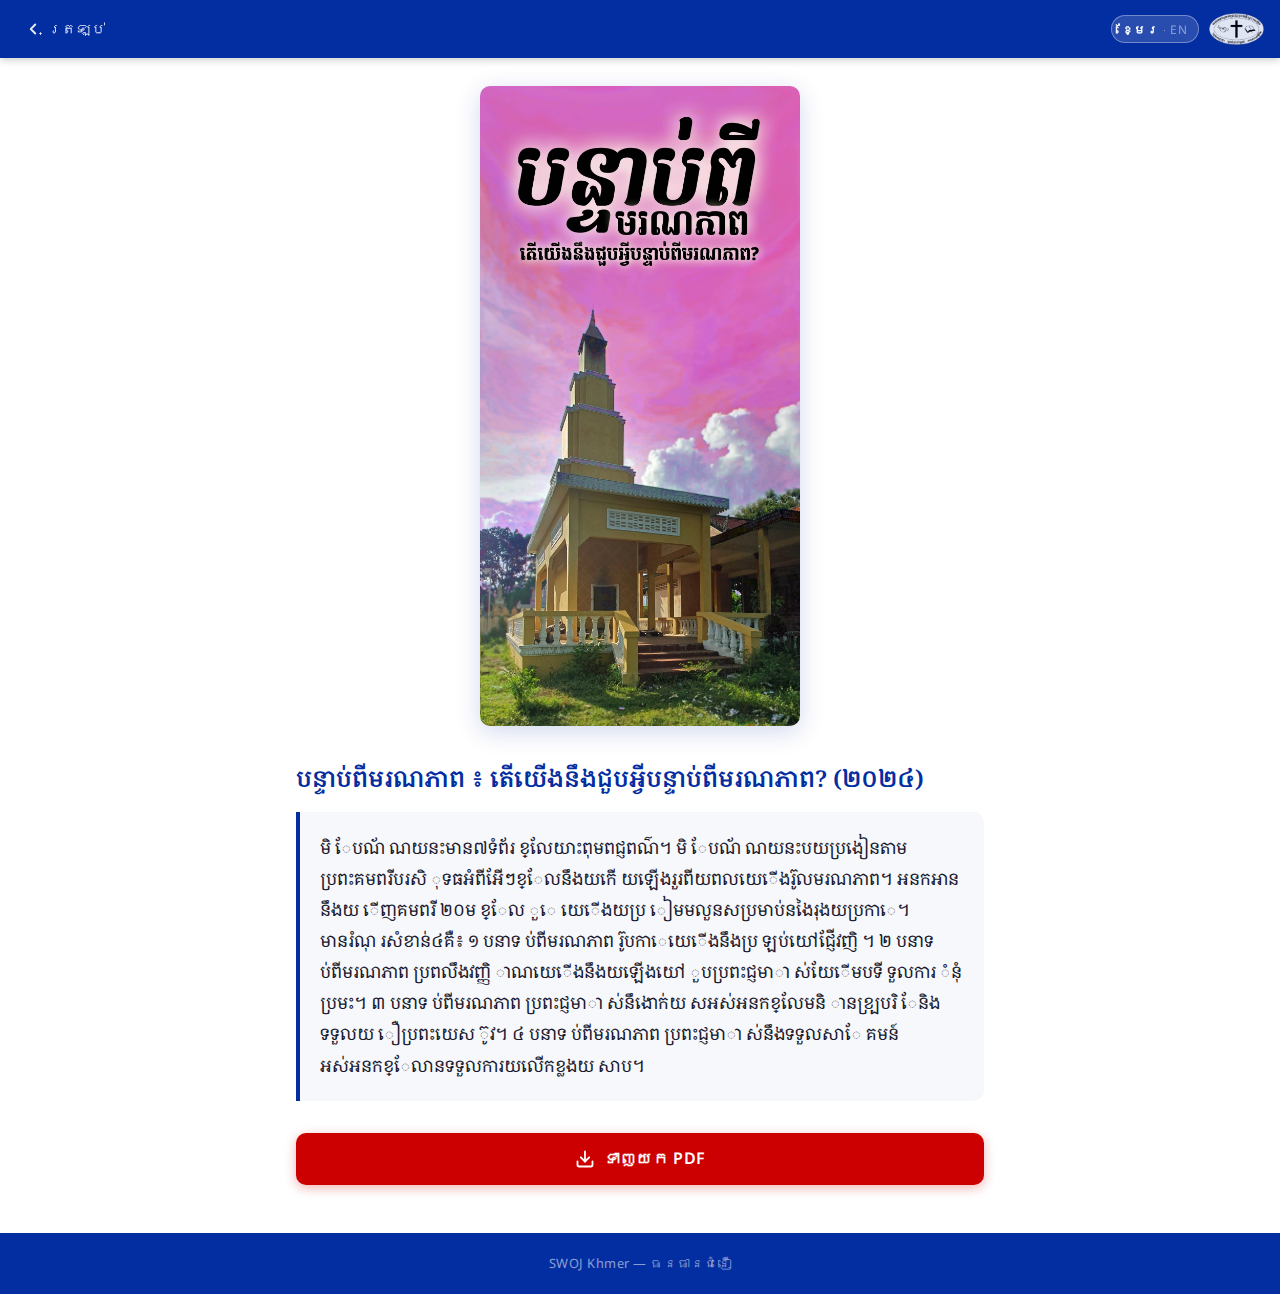
<file: resource-6.html>
<!DOCTYPE html>
<html lang="km">
<head>
  <meta charset="UTF-8">
  <meta name="viewport" content="width=device-width, initial-scale=1.0">
  <title>បន្ទាប់ពីមរណភាព</title>
  <link rel="icon" href="favicon.ico" type="image/x-icon">
  <link rel="stylesheet" href="styles.css">
</head>
<body>

  <header class="resource-page-header">
    <a href="index.html" class="back-btn" aria-label="Back to all resources">
      <svg viewBox="0 0 24 24"><polyline points="15 18 9 12 15 6"/></svg>
      <span data-km="ត្រឡប់" data-en="Back">ត្រឡប់</span>
    </a>
    <div class="header-right">
      <button class="lang-toggle" data-current="km" aria-label="Switch to English">
        <span class="lang-km-label">ខ្មែរ</span>
        <span class="lang-sep">·</span>
        <span class="lang-en-label">EN</span>
      </button>
      <img src="resources/swoj_khmer_logo.png" alt="SWOJ Khmer" class="header-logo-mini">
    </div>
  </header>

  <main class="resource-main">

    <div class="resource-cover-wrap">
      <img
        src="resources/cover-after-death.jpg"
        alt="Cover: បន្ទាប់ពីមរណភាព"
        class="resource-cover"
      >
    </div>

    <h1 class="resource-title"
      data-km="បន្ទាប់ពីមរណភាព ៖ តើយើងនឹងជួបអ្វីបន្ទាប់ពីមរណភាព? (២០២៤)"
      data-en="After Death: What Will We Meet After Death? (2024)">
      បន្ទាប់ពីមរណភាព ៖ តើយើងនឹងជួបអ្វីបន្ទាប់ពីមរណភាព? (២០២៤)
    </h1>

    <div class="resource-description"
      data-km="មិ ែបណ័ ណយនះមាន៧ទំព័រ ខ្ែលយាះពុមពជ្ញពណ៌។ មិ ែបណ័ ណយនះបយប្រងៀនតាមប្រពះគមពរីបរសិ ុទធអំពីអែីៗខ្ែលនឹងយកើ យឡើងរួរពីយពលយេើងរ៊ូលមរណភាព។ អនកអាននឹងយ ើញគមពរី ២០ម ខ្ែល ួេ យេើងយប្រ ៀមមលួនសប្រមាប់នងៃរុងយប្រកាេ។ មានរំណុ រសំខាន់៤គឺ៖ ១ បនាទ ប់ពីមរណភាព រ៊ូបកាេយេើងនឹងប្រ ឡប់យៅជ្ញែីវញិ ។ ២ បនាទ ប់ពីមរណភាព ប្រពលឹងវញ្ញិ ាណយេើងនឹងយឡើងយៅ ួបប្រពះជ្ញមាា ស់យែើមបទី ទួលការ ំនុំ ប្រមះ។ ៣ បនាទ ប់ពីមរណភាព ប្រពះជ្ញមាា ស់នឹងោក់យ សអស់អនកខ្ែលមនិ ានខ្ប្របរិ ែនិងទទួលយ ឿប្រពះយេស ៊ូវ។ ៤ បនាទ ប់ពីមរណភាព ប្រពះជ្ញមាា ស់នឹងទទួលសាែ គមន៍អស់អនកខ្ែលានទទួលការយលើកខ្លងយ សាប។"
      data-en="A 7-page fully-colored Gospel tract presenting Scripture's teaching on what awaits us after death. Readers encounter 20 Bible verses that prepare us for the day ahead. The four key points are: 1) After death, our bodies will return to dust. 2) After death, our souls will rise to meet God for judgment. 3) After death, God will condemn all who have not repented and believed in Jesus. 4) After death, God will welcome all who have received His forgiveness.">
      មិ ែបណ័ ណយនះមាន៧ទំព័រ ខ្ែលយាះពុមពជ្ញពណ៌។ មិ ែបណ័ ណយនះបយប្រងៀនតាមប្រពះគមពរីបរសិ ុទធអំពីអែីៗខ្ែលនឹងយកើ យឡើងរួរពីយពលយេើងរ៊ូលមរណភាព។ អនកអាននឹងយ ើញគមពរី ២០ម ខ្ែល ួេ យេើងយប្រ ៀមមលួនសប្រមាប់នងៃរុងយប្រកាេ។ មានរំណុ រសំខាន់៤គឺ៖
      ១ បនាទ ប់ពីមរណភាព រ៊ូបកាេយេើងនឹងប្រ ឡប់យៅជ្ញែីវញិ ។
      ២ បនាទ ប់ពីមរណភាព ប្រពលឹងវញ្ញិ ាណយេើងនឹងយឡើងយៅ ួបប្រពះជ្ញមាា ស់យែើមបទី ទួលការ ំនុំ ប្រមះ។
      ៣ បនាទ ប់ពីមរណភាព ប្រពះជ្ញមាា ស់នឹងោក់យ សអស់អនកខ្ែលមនិ ានខ្ប្របរិ ែនិងទទួលយ ឿប្រពះយេស ៊ូវ។
      ៤ បនាទ ប់ពីមរណភាព ប្រពះជ្ញមាា ស់នឹងទទួលសាែ គមន៍អស់អនកខ្ែលានទទួលការយលើកខ្លងយ សាប។
    </div>

    <div class="resource-actions">
      <a
        href="resources/%E1%9E%94%E1%9E%93%E1%9F%92%E1%9E%91%E1%9E%B6%E1%9E%94%E1%9F%8B%E1%9E%96%E1%9E%B8%E1%9E%98%E1%9E%9A%E1%9E%8E%E1%9E%97%E1%9E%B6%E1%9E%96+After+Death+Tract.pdf"
        download="បន្ទាប់ពីមរណភាព After Death Tract.pdf"
        class="btn btn-primary"
        aria-label="Download PDF"
      >
        <svg viewBox="0 0 24 24"><path d="M21 15v4a2 2 0 01-2 2H5a2 2 0 01-2-2v-4"/><polyline points="7 10 12 15 17 10"/><line x1="12" y1="15" x2="12" y2="3"/></svg>
        <span data-km="ទាញយក PDF" data-en="Download PDF">ទាញយក PDF</span>
      </a>
    </div>

  </main>

  <footer class="site-footer">
    <p data-km="SWOJ Khmer — ធនធានជំនឿ" data-en="SWOJ Khmer —  Resources">SWOJ Khmer &mdash; ធនធានជំនឿ</p>
  </footer>

  <script src="lang.js"></script>
</body>
</html>
</file>
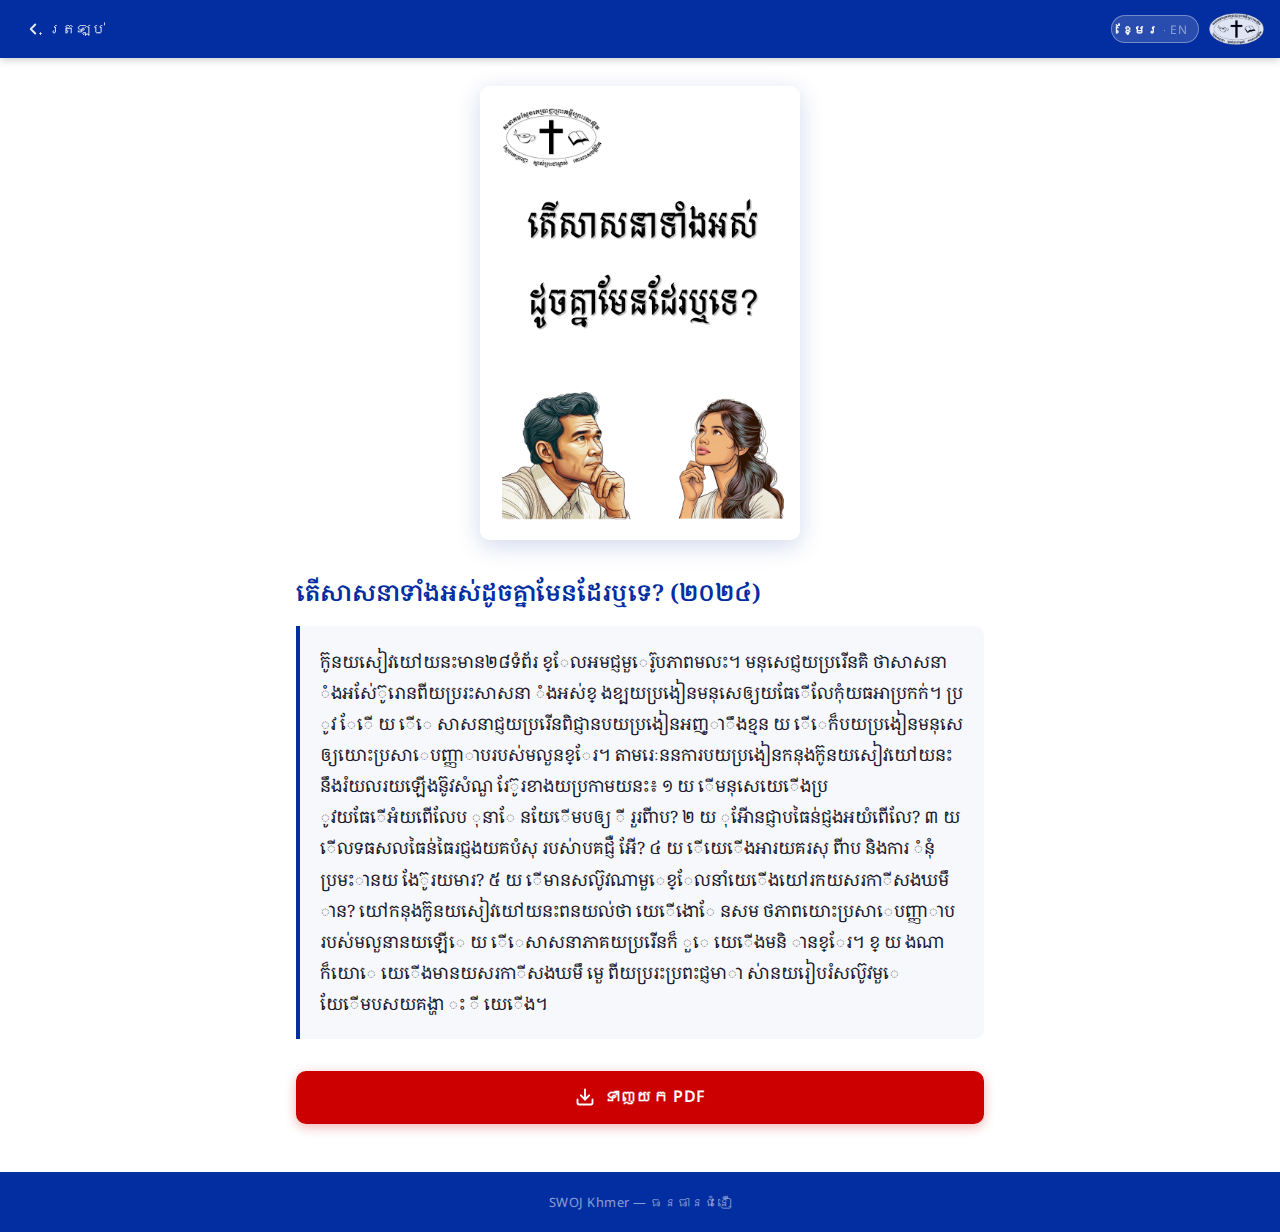
<file: resource-7.html>
<!DOCTYPE html>
<html lang="km">
<head>
  <meta charset="UTF-8">
  <meta name="viewport" content="width=device-width, initial-scale=1.0">
  <title>តើសាសនាទាំងអស់ដូចគ្នាមែនដែរឬទេ</title>
  <link rel="icon" href="favicon.ico" type="image/x-icon">
  <link rel="stylesheet" href="styles.css">
</head>
<body>

  <header class="resource-page-header">
    <a href="index.html" class="back-btn" aria-label="Back to all resources">
      <svg viewBox="0 0 24 24"><polyline points="15 18 9 12 15 6"/></svg>
      <span data-km="ត្រឡប់" data-en="Back">ត្រឡប់</span>
    </a>
    <div class="header-right">
      <button class="lang-toggle" data-current="km" aria-label="Switch to English">
        <span class="lang-km-label">ខ្មែរ</span>
        <span class="lang-sep">·</span>
        <span class="lang-en-label">EN</span>
      </button>
      <img src="resources/swoj_khmer_logo.png" alt="SWOJ Khmer" class="header-logo-mini">
    </div>
  </header>

  <main class="resource-main">

    <div class="resource-cover-wrap">
      <img
        src="resources/cover-all-religions.png"
        alt="Cover: តើសាសនាទាំងអស់ដូចគ្នាមែនដែរឬទេ"
        class="resource-cover"
      >
    </div>

    <h1 class="resource-title"
      data-km="តើសាសនាទាំងអស់ដូចគ្នាមែនដែរឬទេ? (២០២៤)"
      data-en="Are All Religions the Same? (2024)">
      តើសាសនាទាំងអស់ដូចគ្នាមែនដែរឬទេ? (២០២៤)
    </h1>

    <div class="resource-description"
      data-km="ក៊ូនយសៀវយៅយនះមាន២៨ទំព័រ ខ្ែលអមជ្ញមួេរ៊ូបភាពមលះ។ មនុសេជ្ញយប្ររើនគិ ថាសាសនា ំងអស់ែ៊ូរោនពីយប្ររះសាសនា ំងអស់ខ្ ងខ្បយប្រងៀនមនុសេឲ្យយធែើលែកុំយធអាប្រកក់។ ប្រ ូវ ែើ យ ើេ សាសនាជ្ញយប្ររើនពិជ្ញានបយប្រងៀនអញ្ាឹងខ្មន យ ើេក៏បយប្រងៀនមនុសេឲ្យយោះប្រសាេបញ្ញាាបរបស់មលួនខ្ែរ។ តាមរេៈននការបយប្រងៀនកនុងក៊ូនយសៀវយៅយនះនឹងរំយលរយឡើងន៊ូវសំណួ រែ៊ូរខាងយប្រកាមយនះ៖ ១ យ ើមនុសេយេើងប្រ ូវយធែើអំយពើលែប ុនាែ នយែើមបឲ្យ ី រួរពីាប? ២ យ ុអែីានជ្ញាបធៃន់ជ្ញងអយំពើលែ? ៣ យ ើលទធសលធៃន់ធៃរជ្ញងយគបំសុ របស់ាបគជ្ញឺ អែី? ៤ យ ើយេើងអារយគរសុ ពីាប និងការ ំនុំ ប្រមះានយ ងែ៊ូរយមារ? ៥ យ ើមានសល៊ូវណាមួេខ្ែលនាំយេើងយៅរកយសរកាីសងឃមឹ ាន? យៅកនុងក៊ូនយសៀវយៅយនះពនយល់ថា យេើងោែ នសម ថភាពយោះប្រសាេបញ្ញាាបរបស់មលួនានយឡើេ យ ើេសាសនាភាគយប្ររើនក៏ ួេ យេើងមនិ ានខ្ែរ។ ខ្ យ ងណាក៏យោេ យេើងមានយសរកាីសងឃមឹ មេួ ពីយប្ររះប្រពះជ្ញមាា ស់ានយរៀបរំសល៊ូវមួេ យែើមបសយគង្ហា ះ ី យេើង។"
      data-en="A 28-page fully-colored Gospel tract addressing the common claim that all religions teach the same thing. This booklet explores: 1) How many good deeds are needed to escape sin? 2) What weighs more than good deeds? 3) What is the most serious consequence of sin? 4) How can we be saved from sin and judgment? 5) Is there a path that leads to eternal hope? The booklet shows that we cannot solve our own sin problem — but God has prepared one way to save us.">
      ក៊ូនយសៀវយៅយនះមាន២៨ទំព័រ ខ្ែលអមជ្ញមួេរ៊ូបភាពមលះ។ មនុសេជ្ញយប្ររើនគិ ថាសាសនា ំងអស់ែ៊ូរោនពីយប្ររះសាសនា ំងអស់ខ្ ងខ្បយប្រងៀនមនុសេឲ្យយធែើលែកុំយធអាប្រកក់។ ប្រ ូវ ែើ យ ើេ សាសនាជ្ញយប្ររើនពិជ្ញានបយប្រងៀនអញ្ាឹងខ្មន យ ើេក៏បយប្រងៀនមនុសេឲ្យយោះប្រសាេបញ្ញាាបរបស់មលួនខ្ែរ។ តាមរេៈននការបយប្រងៀនកនុងក៊ូនយសៀវយៅយនះនឹងរំយលរយឡើងន៊ូវសំណួ រែ៊ូរខាងយប្រកាមយនះ៖
      ១ យ ើមនុសេយេើងប្រ ូវយធែើអំយពើលែប ុនាែ នយែើមបឲ្យ ី រួរពីាប?
      ២ យ ុអែីានជ្ញាបធៃន់ជ្ញងអយំពើលែ?
      ៣ យ ើលទធសលធៃន់ធៃរជ្ញងយគបំសុ របស់ាបគជ្ញឺ អែី?
      ៤ យ ើយេើងអារយគរសុ ពីាប និងការ ំនុំ ប្រមះានយ ងែ៊ូរយមារ?
      ៥ យ ើមានសល៊ូវណាមួេខ្ែលនាំយេើងយៅរកយសរកាីសងឃមឹ ាន?
      យៅកនុងក៊ូនយសៀវយៅយនះពនយល់ថា យេើងោែ នសម ថភាពយោះប្រសាេបញ្ញាាបរបស់មលួនានយឡើេ យ ើេសាសនាភាគយប្ររើនក៏ ួេ យេើងមនិ ានខ្ែរ។ ខ្ យ ងណាក៏យោេ យេើងមានយសរកាីសងឃមឹ មេួ ពីយប្ររះប្រពះជ្ញមាា ស់ានយរៀបរំសល៊ូវមួេ យែើមបសយគង្ហា ះ ី យេើង។
    </div>

    <div class="resource-actions">
      <a
        href="resources/%E1%9E%8F%E1%9E%BE%E1%9E%9F%E1%9E%B6%E1%9E%9F%E1%9E%93%E1%9E%B6%E1%9E%91%E1%9E%B6%E1%9F%86%E1%9E%84%E1%9E%A2%E1%9E%9F%E1%9F%8B%E1%9E%8A%E1%9E%BC%E1%9E%85%E1%9E%82%E1%9F%92%E1%9E%93%E1%9E%B6%E1%9E%98%E1%9F%82%E1%9E%93%E1%9E%8A%E1%9F%82%E1%9E%9A%E1%9E%AC%E1%9E%91%E1%9F%81_+Are+all+religions+the+same_+compressed.pdf"
        download="តើសាសនាទាំងអស់ដូចគ្នាមែនដែរឬទេ - Are all religions the same.pdf"
        class="btn btn-primary"
        aria-label="Download PDF"
      >
        <svg viewBox="0 0 24 24"><path d="M21 15v4a2 2 0 01-2 2H5a2 2 0 01-2-2v-4"/><polyline points="7 10 12 15 17 10"/><line x1="12" y1="15" x2="12" y2="3"/></svg>
        <span data-km="ទាញយក PDF" data-en="Download PDF">ទាញយក PDF</span>
      </a>
    </div>

  </main>

  <footer class="site-footer">
    <p data-km="SWOJ Khmer — ធនធានជំនឿ" data-en="SWOJ Khmer —  Resources">SWOJ Khmer &mdash; ធនធានជំនឿ</p>
  </footer>

  <script src="lang.js"></script>
</body>
</html>
</file>
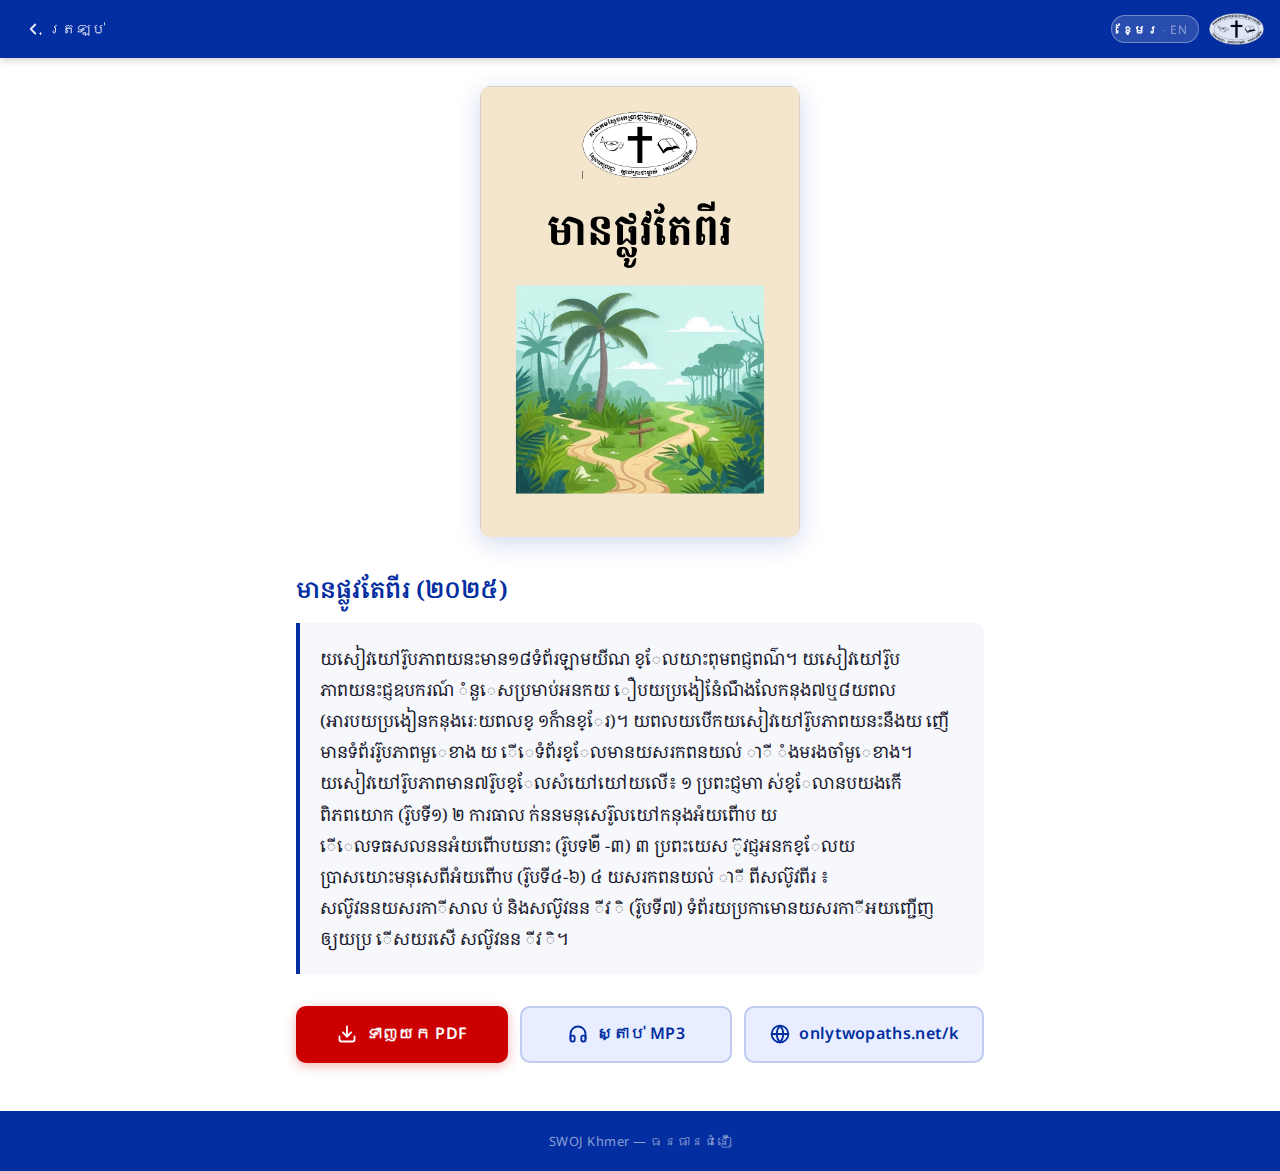
<file: resource-8.html>
<!DOCTYPE html>
<html lang="km">
<head>
  <meta charset="UTF-8">
  <meta name="viewport" content="width=device-width, initial-scale=1.0">
  <title>មានផ្លូវតែពីរ</title>
  <link rel="icon" href="favicon.ico" type="image/x-icon">
  <link rel="stylesheet" href="styles.css">
</head>
<body>

  <header class="resource-page-header">
    <a href="index.html" class="back-btn" aria-label="Back to all resources">
      <svg viewBox="0 0 24 24"><polyline points="15 18 9 12 15 6"/></svg>
      <span data-km="ត្រឡប់" data-en="Back">ត្រឡប់</span>
    </a>
    <div class="header-right">
      <button class="lang-toggle" data-current="km" aria-label="Switch to English">
        <span class="lang-km-label">ខ្មែរ</span>
        <span class="lang-sep">·</span>
        <span class="lang-en-label">EN</span>
      </button>
      <img src="resources/swoj_khmer_logo.png" alt="SWOJ Khmer" class="header-logo-mini">
    </div>
  </header>

  <main class="resource-main">

    <div class="resource-cover-wrap">
      <img
        src="resources/cover-only-two-paths.png"
        alt="Cover: មានផ្លូវតែពីរ"
        class="resource-cover"
      >
    </div>

    <h1 class="resource-title"
      data-km="មានផ្លូវតែពីរ (២០២៥)"
      data-en="Only Two Paths (2025)">
      មានផ្លូវតែពីរ (២០២៥)
    </h1>

    <div class="resource-description"
      data-km="យសៀវយៅរ៊ូបភាពយនះមាន១៨ទំព័រឡាមយីណ ខ្ែលយាះពុមពជ្ញពណ៌។ យសៀវយៅរ៊ូបភាពយនះជ្ញឧបករណ៍ ំនួេសប្រមាប់អនកយ ឿបយប្រងៀនែំណឹងលែកនុង៧ឬ៨យពល (អារបយប្រងៀនកនុងរេៈយពលខ្ ១ក៏ានខ្ែរ)។ យពលយបើកយសៀវយៅរ៊ូបភាពយនះនឹងយ ញើ មានទំព័ររ៊ូបភាពមួេខាង យ ើេទំព័រខ្ែលមានយសរកពនយល់ ាី ំងមរងចាំមួេខាង។ យសៀវយៅរ៊ូបភាពមាន៧រ៊ូបខ្ែលសំយៅយៅយលើ៖ ១ ប្រពះជ្ញមាា ស់ខ្ែលានបយងកើ ពិភពយោក (រ៊ូបទី១) ២ ការធាល ក់ននមនុសេរ៊ូលយៅកនុងអំយពើាប យ ើេលទធសលននអំយពើាបយនាះ (រ៊ូបទ២ី -៣) ៣ ប្រពះយេស ៊ូវជ្ញអនកខ្ែលយប្រាសយោះមនុសេពីអំយពើាប (រ៊ូបទី៤-៦) ៤ យសរកពនយល់ ាី ពីសល៊ូវពីរ ៖ សល៊ូវននយសរកាីសាល ប់ និងសល៊ូវនន ីវ ិ (រ៊ូបទី៧) ទំព័រយប្រកាេមានយសរកាីអយញ្ជើញឲ្យយប្រ ើសយរសើ សល៊ូវនន ីវ ិ។"
      data-en="An 18-page fully-colored and laminated Gospel flipchart — a tool for believers to share the Gospel in 7 or 8 sessions (or in a single sitting). Each spread shows a picture on one side and explanatory text on the other. The 7 pictures cover: 1) God who created the world. 2) The fall of humanity into sin and its consequences. 3) Jesus as the one who rescues people from sin. 4) The two paths — the path of death and the path of life. The final page includes an invitation to choose the path of life.">
      យសៀវយៅរ៊ូបភាពយនះមាន១៨ទំព័រឡាមយីណ ខ្ែលយាះពុមពជ្ញពណ៌។ យសៀវយៅរ៊ូបភាពយនះជ្ញឧបករណ៍ ំនួេសប្រមាប់អនកយ ឿបយប្រងៀនែំណឹងលែកនុង៧ឬ៨យពល (អារបយប្រងៀនកនុងរេៈយពលខ្ ១ក៏ានខ្ែរ)។ យពលយបើកយសៀវយៅរ៊ូបភាពយនះនឹងយ ញើ មានទំព័ររ៊ូបភាពមួេខាង យ ើេទំព័រខ្ែលមានយសរកពនយល់ ាី ំងមរងចាំមួេខាង។ យសៀវយៅរ៊ូបភាពមាន៧រ៊ូបខ្ែលសំយៅយៅយលើ៖
      ១ ប្រពះជ្ញមាា ស់ខ្ែលានបយងកើ ពិភពយោក (រ៊ូបទី១)
      ២ ការធាល ក់ននមនុសេរ៊ូលយៅកនុងអំយពើាប យ ើេលទធសលននអំយពើាបយនាះ (រ៊ូបទ២ី -៣)
      ៣ ប្រពះយេស ៊ូវជ្ញអនកខ្ែលយប្រាសយោះមនុសេពីអំយពើាប (រ៊ូបទី៤-៦)
      ៤ យសរកពនយល់ ាី ពីសល៊ូវពីរ ៖ សល៊ូវននយសរកាីសាល ប់ និងសល៊ូវនន ីវ ិ (រ៊ូបទី៧)
      ទំព័រយប្រកាេមានយសរកាីអយញ្ជើញឲ្យយប្រ ើសយរសើ សល៊ូវនន ីវ ិ។
    </div>

    <div class="resource-actions">
      <a
        href="resources/%E1%9E%98%E1%9E%B6%E1%9E%93%E1%9E%95%E1%9F%92%E1%9E%9B%E1%9E%BC%E1%9E%9C%E1%9E%8F%E1%9F%82%E1%9E%96%E1%9E%B8%E1%9E%9A+Only+Two+Paths+(Khmer).pdf"
        download="មានផ្លូវតែពីរ Only Two Paths (Khmer).pdf"
        class="btn btn-primary"
        aria-label="Download PDF"
      >
        <svg viewBox="0 0 24 24"><path d="M21 15v4a2 2 0 01-2 2H5a2 2 0 01-2-2v-4"/><polyline points="7 10 12 15 17 10"/><line x1="12" y1="15" x2="12" y2="3"/></svg>
        <span data-km="ទាញយក PDF" data-en="Download PDF">ទាញយក PDF</span>
      </a>

      <a
        href="https://untilthenetisfull.com/s/.mp3"
        target="_blank"
        rel="noopener noreferrer"
        class="btn btn-secondary"
        aria-label="Listen audio"
      >
        <svg viewBox="0 0 24 24"><path d="M3 18v-6a9 9 0 0118 0v6"/><path d="M21 19a2 2 0 01-2 2h-1a2 2 0 01-2-2v-3a2 2 0 012-2h3zM3 19a2 2 0 002 2h1a2 2 0 002-2v-3a2 2 0 00-2-2H3z"/></svg>
        <span data-km="ស្តាប់ MP3" data-en="Listen MP3">ស្តាប់ MP3</span>
      </a>

      <a
        href="https://onlytwopaths.net/k/"
        target="_blank"
        rel="noopener noreferrer"
        class="btn btn-secondary"
        aria-label="Visit website"
      >
        <svg viewBox="0 0 24 24"><circle cx="12" cy="12" r="10"/><line x1="2" y1="12" x2="22" y2="12"/><path d="M12 2a15.3 15.3 0 014 10 15.3 15.3 0 01-4 10 15.3 15.3 0 01-4-10 15.3 15.3 0 014-10z"/></svg>
        onlytwopaths.net/k
      </a>
    </div>

  </main>

  <footer class="site-footer">
    <p data-km="SWOJ Khmer — ធនធានជំនឿ" data-en="SWOJ Khmer — Resources">SWOJ Khmer &mdash; ធនធានជំនឿ</p>
  </footer>

  <script src="lang.js"></script>
</body>
</html>
</file>
<file: styles.css>
/* ===========================
   SWOJ Khmer — Shared Styles
   Cambodia flag palette:
     Blue  #032EA1
     Red   #CC0001
     White #FFFFFF
   =========================== */

@import url('https://fonts.googleapis.com/css2?family=Noto+Serif+Khmer:wght@300;400;600;700&family=Noto+Sans:ital,wght@0,300;0,400;0,600;1,300&display=swap');

:root {
  --blue:       #032EA1;
  --blue-dark:  #021e70;
  --blue-light: #e8eeff;
  --red:        #CC0001;
  --red-dark:   #a30001;
  --white:      #ffffff;
  --off-white:  #f7f8fc;
  --text:       #1a1a2e;
  --text-muted: #5a607a;
  --radius:     10px;
  --shadow-sm:  0 2px 8px rgba(3,46,161,0.10);
  --shadow-md:  0 6px 24px rgba(3,46,161,0.18);
  --shadow-lg:  0 12px 40px rgba(3,46,161,0.22);
  --transition: 0.22s cubic-bezier(0.4, 0, 0.2, 1);
}

*, *::before, *::after {
  box-sizing: border-box;
  margin: 0;
  padding: 0;
}

html {
  scroll-behavior: smooth;
}

body {
  font-family: 'Noto Sans', sans-serif;
  background: var(--white);
  color: var(--text);
  line-height: 1.6;
  -webkit-font-smoothing: antialiased;
}

/* ─── HERO / INDEX ─────────────────────────────── */

.hero {
  min-height: 100svh;
  background: var(--blue);
  background-image: linear-gradient(160deg, var(--blue-dark) 0%, var(--blue) 60%, #1040c8 100%);
  display: flex;
  flex-direction: column;
  align-items: center;
  justify-content: center;
  padding: 2rem 1.5rem;
  position: relative;
  overflow: hidden;
}

/* subtle flag-stripe accent */
.hero::before {
  content: '';
  position: absolute;
  top: 0; left: 0; right: 0;
  height: 6px;
  background: var(--red);
}
.hero::after {
  content: '';
  position: absolute;
  bottom: 0; left: 0; right: 0;
  height: 6px;
  background: var(--red);
}

.hero-content {
  text-align: center;
  max-width: 540px;
  display: flex;
  flex-direction: column;
  align-items: center;
  gap: 1.25rem;
}

.logo {
  width: min(360px, 80vw);
  height: auto;
  filter: drop-shadow(0 4px 20px rgba(0,0,0,0.35));
}

.greeting-km {
  font-family: 'Noto Serif Khmer', serif;
  font-size: clamp(1.15rem, 4.5vw, 1.6rem);
  font-weight: 400;
  color: var(--white);
  line-height: 1.5;
}

.greeting-en {
  font-size: clamp(0.78rem, 2.8vw, 0.95rem);
  font-weight: 300;
  letter-spacing: 0.12em;
  text-transform: uppercase;
  color: rgba(255,255,255,0.65);
}

.scroll-hint {
  margin-top: 2rem;
  display: flex;
  flex-direction: column;
  align-items: center;
  gap: 0.4rem;
  color: rgba(255,255,255,0.5);
  font-size: 0.78rem;
  letter-spacing: 0.08em;
  text-transform: uppercase;
  animation: nudge 2.2s ease-in-out infinite;
}

.scroll-hint svg {
  width: 20px;
  height: 20px;
  fill: none;
  stroke: currentColor;
  stroke-width: 2;
  stroke-linecap: round;
  stroke-linejoin: round;
}

@keyframes nudge {
  0%, 100% { transform: translateY(0);   opacity: .5; }
  50%       { transform: translateY(6px); opacity: .85; }
}

/* ─── RESOURCES SECTION (INDEX) ───────────────── */

.resources-section {
  padding: 2.5rem 1rem 4rem;
  max-width: 1200px;
  margin: 0 auto;
}

.section-header {
  text-align: center;
  margin-bottom: 1.75rem;
}

.section-title {
  font-family: 'Noto Serif Khmer', serif;
  font-size: clamp(1.2rem, 4vw, 1.6rem);
  color: var(--blue);
  font-weight: 600;
}

.section-subtitle {
  font-size: 0.85rem;
  color: var(--text-muted);
  margin-top: 0.3rem;
  letter-spacing: 0.04em;
}

/* Grid: 2 cols on mobile, 3 on tablet, 4 on desktop */
.resources-grid {
  display: grid;
  grid-template-columns: repeat(2, 1fr);
  gap: 0.9rem;
  align-items: start;
}

@media (min-width: 580px) {
  .resources-grid { grid-template-columns: repeat(3, 1fr); }
}

@media (min-width: 900px) {
  .resources-grid { grid-template-columns: repeat(4, 1fr); gap: 1.2rem; }
}

.resource-card {
  display: block;
  border-radius: var(--radius);
  overflow: hidden;
  text-decoration: none;
  box-shadow: var(--shadow-sm);
  background: var(--off-white);
  /* transition for desktop hover */
  transition: transform var(--transition), box-shadow var(--transition);
}

.resource-card img {
  width: 100%;
  height: auto;
  display: block;
  transition: transform var(--transition);
}

/* Desktop-only hover: grow card */
@media (hover: hover) and (pointer: fine) {
  .resource-card:hover {
    transform: scale(1.07);
    box-shadow: var(--shadow-lg);
    z-index: 2;
  }
}

/* Touch active feedback */
.resource-card:active {
  transform: scale(0.96);
}

/* ─── FOOTER ───────────────────────────────────── */

.site-footer {
  background: var(--blue);
  color: rgba(255,255,255,0.55);
  text-align: center;
  padding: 1.25rem 1rem;
  font-size: 0.8rem;
  letter-spacing: 0.04em;
}

/* ─── RESOURCE DETAIL PAGE ─────────────────────── */

.resource-page-header {
  background: var(--blue);
  display: flex;
  align-items: center;
  justify-content: space-between;
  padding: 0.75rem 1rem;
  position: sticky;
  top: 0;
  z-index: 100;
  box-shadow: 0 2px 8px rgba(0,0,0,0.2);
}

.back-btn {
  display: inline-flex;
  align-items: center;
  gap: 0.4rem;
  color: var(--white);
  text-decoration: none;
  font-size: 0.88rem;
  font-weight: 400;
  letter-spacing: 0.02em;
  opacity: 0.9;
  transition: opacity 0.15s;
  padding: 0.35rem 0.5rem;
  border-radius: 6px;
}

.back-btn:hover,
.back-btn:focus {
  opacity: 1;
  background: rgba(255,255,255,0.12);
}

.back-btn svg {
  width: 18px;
  height: 18px;
  fill: none;
  stroke: currentColor;
  stroke-width: 2.5;
  stroke-linecap: round;
  stroke-linejoin: round;
  flex-shrink: 0;
}

.header-logo-mini {
  height: 32px;
  width: auto;
  opacity: 0.88;
}

.resource-main {
  max-width: 720px;
  margin: 0 auto;
  padding: 1.75rem 1rem 3rem;
}

.resource-cover-wrap {
  text-align: center;
  margin-bottom: 1.75rem;
}

.resource-cover {
  max-width: min(320px, 80vw);
  height: auto;
  border-radius: var(--radius);
  box-shadow: var(--shadow-md);
  display: inline-block;
}

.resource-title {
  font-family: 'Noto Serif Khmer', serif;
  font-size: clamp(1.1rem, 4vw, 1.45rem);
  font-weight: 600;
  color: var(--blue);
  line-height: 1.5;
  margin-bottom: 1rem;
}

.resource-description {
  font-family: 'Noto Serif Khmer', serif;
  font-size: clamp(0.95rem, 3vw, 1.05rem);
  color: var(--text);
  line-height: 1.85;
  margin-bottom: 2rem;
  padding: 1.25rem;
  background: var(--off-white);
  border-left: 4px solid var(--blue);
  border-radius: 0 var(--radius) var(--radius) 0;
}

.resource-actions {
  display: flex;
  flex-direction: column;
  gap: 0.75rem;
}

.btn {
  display: inline-flex;
  align-items: center;
  justify-content: center;
  gap: 0.55rem;
  text-decoration: none;
  font-size: 1rem;
  font-weight: 600;
  padding: 0.85rem 1.5rem;
  border-radius: var(--radius);
  border: none;
  cursor: pointer;
  transition: background var(--transition), transform var(--transition), box-shadow var(--transition);
  text-align: center;
  width: 100%;
  letter-spacing: 0.02em;
}

.btn svg {
  width: 20px;
  height: 20px;
  flex-shrink: 0;
  fill: none;
  stroke: currentColor;
  stroke-width: 2.2;
  stroke-linecap: round;
  stroke-linejoin: round;
}

.btn-primary {
  background: var(--red);
  color: var(--white);
  box-shadow: 0 3px 12px rgba(204,0,1,0.3);
}

.btn-primary:hover {
  background: var(--red-dark);
  box-shadow: 0 5px 18px rgba(204,0,1,0.4);
  transform: translateY(-1px);
}

.btn-primary:active {
  transform: translateY(0) scale(0.98);
}

.btn-secondary {
  background: var(--blue-light);
  color: var(--blue);
  border: 2px solid rgba(3,46,161,0.18);
}

.btn-secondary:hover {
  background: var(--blue);
  color: var(--white);
  border-color: var(--blue);
  transform: translateY(-1px);
}

.btn-secondary:active {
  transform: translateY(0) scale(0.98);
}

/* ─── LANGUAGE TOGGLE ──────────────────────────── */

.header-right {
  display: flex;
  align-items: center;
  gap: 0.65rem;
}

.lang-toggle {
  background: rgba(255,255,255,0.15);
  border: 1.5px solid rgba(255,255,255,0.35);
  color: var(--white);
  font-family: 'Noto Sans', sans-serif;
  font-size: 0.74rem;
  font-weight: 600;
  letter-spacing: 0.06em;
  padding: 0.28rem 0.65rem;
  border-radius: 20px;
  cursor: pointer;
  display: inline-flex;
  align-items: center;
  gap: 0.2rem;
  line-height: 1.4;
  transition: background var(--transition), border-color var(--transition);
  white-space: nowrap;
}

.lang-toggle:hover {
  background: rgba(255,255,255,0.28);
  border-color: rgba(255,255,255,0.6);
}

.lang-sep {
  opacity: 0.45;
  font-weight: 300;
}

.lang-toggle[data-current="km"] .lang-km-label { opacity: 1;    font-weight: 700; }
.lang-toggle[data-current="km"] .lang-en-label { opacity: 0.45; font-weight: 400; }
.lang-toggle[data-current="en"] .lang-en-label { opacity: 1;    font-weight: 700; }
.lang-toggle[data-current="en"] .lang-km-label { opacity: 0.45; font-weight: 400; }

/* Hero: position toggle button in top-right corner */
.lang-toggle-hero {
  position: absolute;
  top: 1.25rem;
  right: 1.25rem;
  z-index: 10;
}

/* Hide the Khmer subtitle when in English mode */
body.lang-en .greeting-en { display: none; }

/* Switch to latin font in English mode for Khmer-font elements */
body.lang-en .resource-title,
body.lang-en .resource-description,
body.lang-en .greeting-km,
body.lang-en .section-title {
  font-family: 'Noto Sans', sans-serif;
}

/* ─── RESPONSIVE TWEAKS ─────────────────────────── */

@media (min-width: 600px) {
  .resource-actions {
    flex-direction: row;
    flex-wrap: wrap;
  }
  .btn {
    width: auto;
    flex: 1 1 200px;
  }
}
</file>
